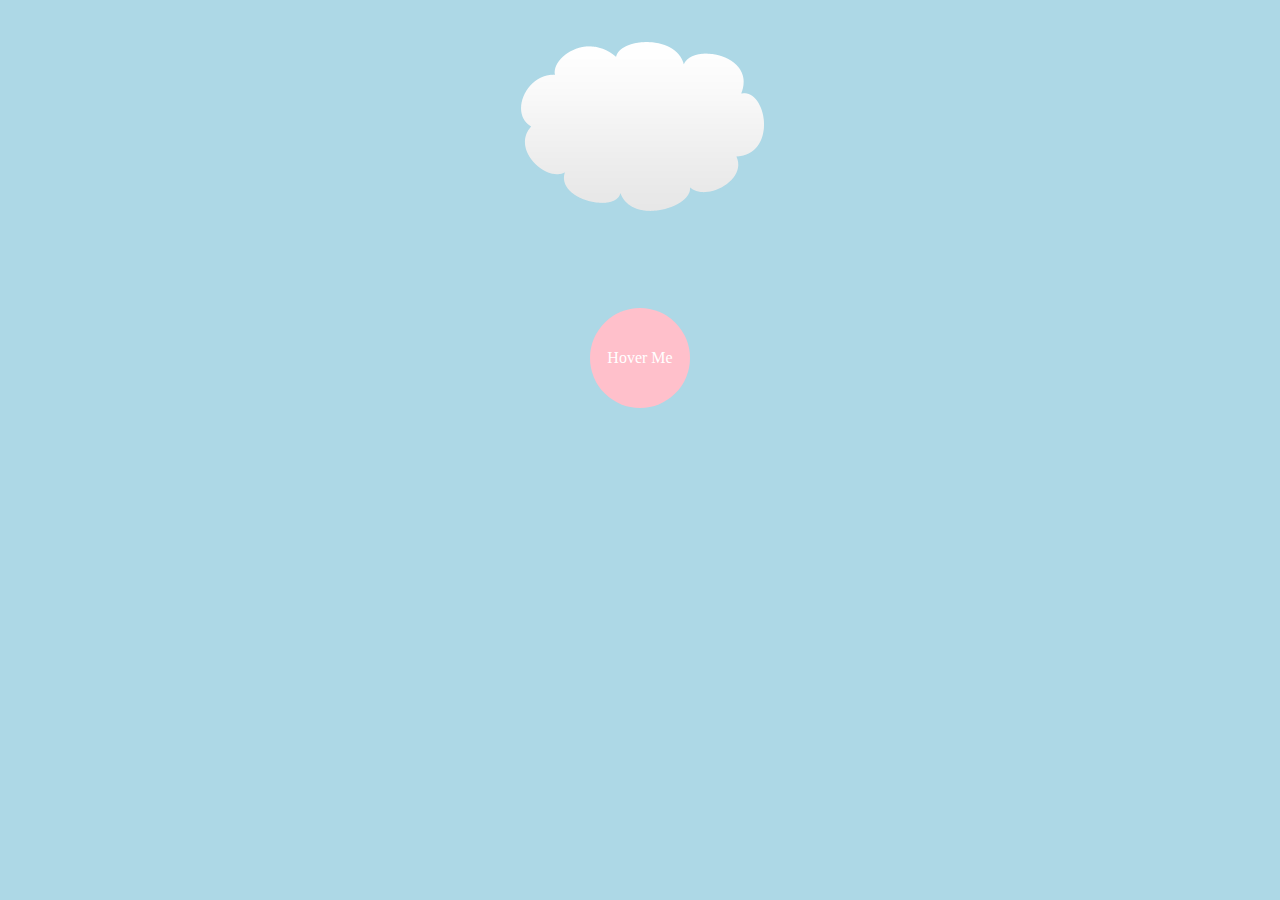
<file: Advanced Animations/index.html>
<!-- Preparing to make my Fitness App by brushing up on 
animations with The Net Ninja: https://www.youtube.com/playlist?list=PL4cUxeGkcC9iGYgmEd2dm3zAKzyCGDtM5 -->

<!DOCTYPE html>
<head>
  <title>Basket Example</title>
  <link href="style.css" rel="stylesheet" type="text/css">
</head>
<body>
  <div class="wrapper">
    <img src="mario-examples/img/cloud.png"/>
  </div>
  <div class="circle">Hover Me</div>
</body>
</file>
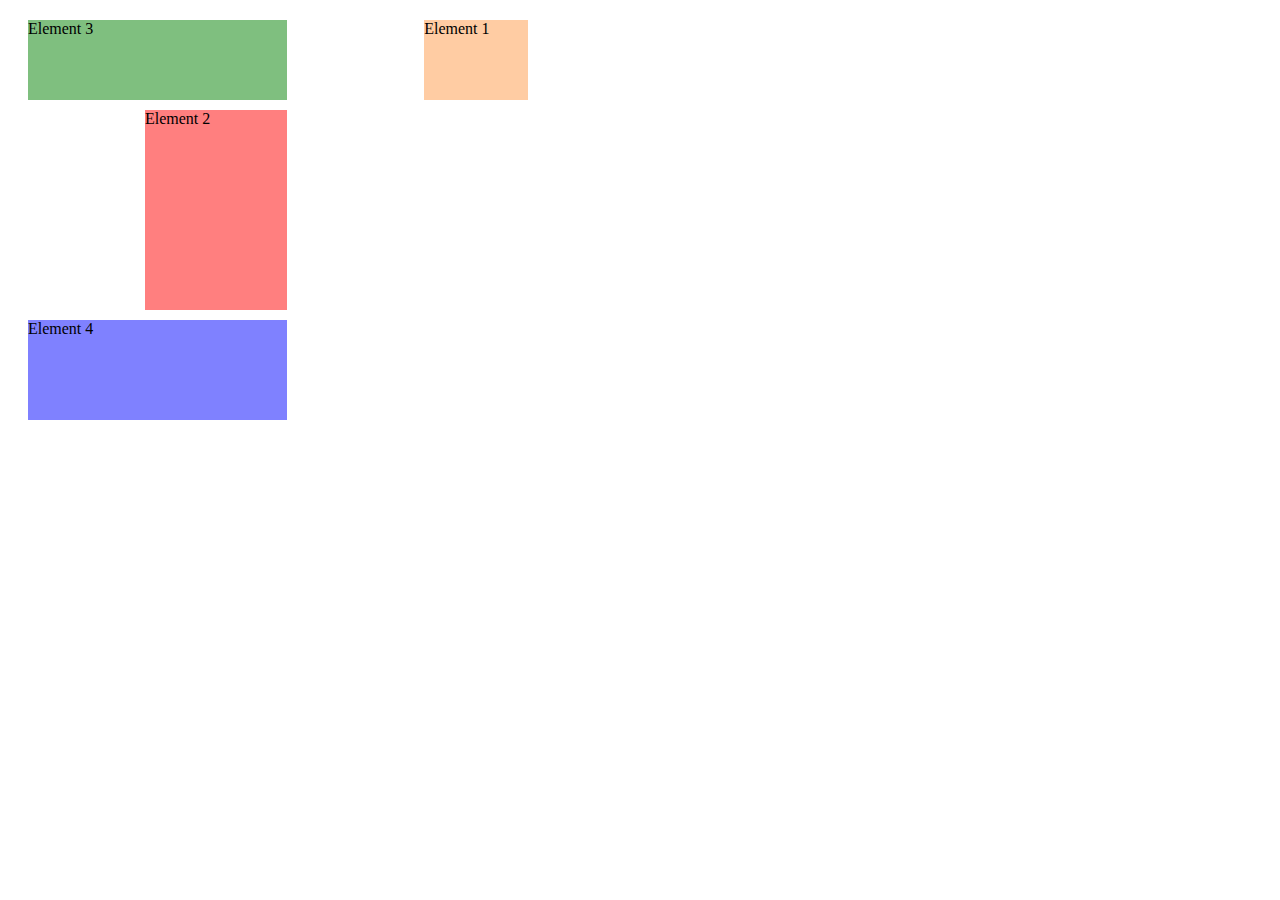
<file: css Grid/index.html>
<!DOCTYPE html>
<html lang="en">
<head>
    <meta charset="UTF-8">
    <meta name="viewport" content="width=device-width, initial-scale=1.0">
    <meta http-equiv="X-UA-Compatible" content="ie=edge">
    <title>CSS Course</title>
    <link rel="stylesheet" href="main.css">
</head>
<body>
    <div class="container">
        <div class="el1">Element 1</div>
        <div class="el2">Element 2</div>
        <div class="el3">Element 3</div>
        <div class="el4">Element 4</div>
    </div>
</body>
</html>
</file>
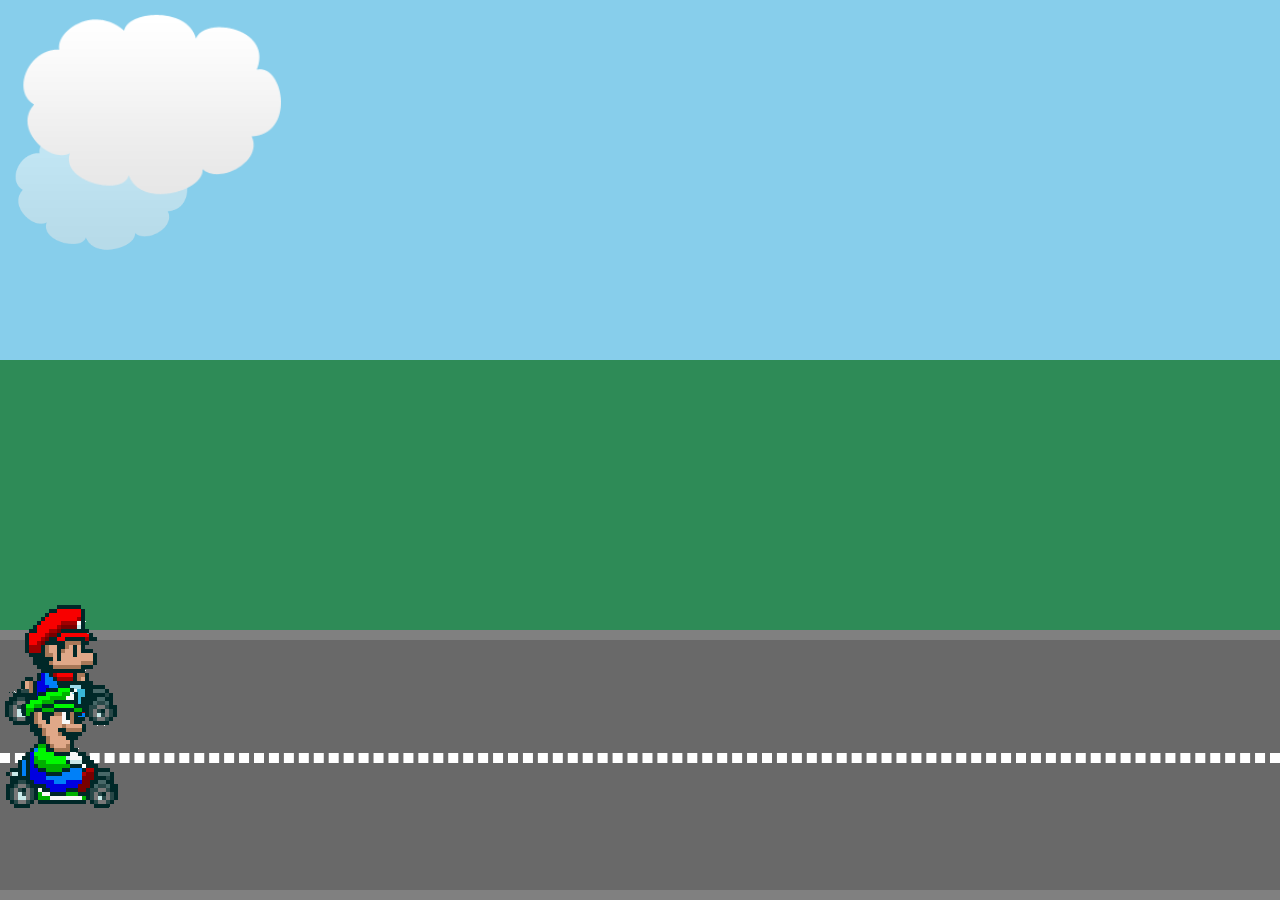
<file: Advanced Animations/mario-examples/index.html>
<!DOCTYPE html>
<head>
  <title>Mario Kart Animations</title>
  <link href="style.css" rel="stylesheet" type="text/css">
</head>
<body>
  <div class="sky">
    <img class="cloud" src="img/cloud.png"/>
    <img class="cloud" src="img/cloud.png"/>
  </div>
  <div class="grass"></div>
  <div class="road">
    <div class="lines"></div>
    <img class="mario" src="img/mario.png"/>
    <img class="luigi" src="img/luigi.png"/>
  </div>
</body>
</file>
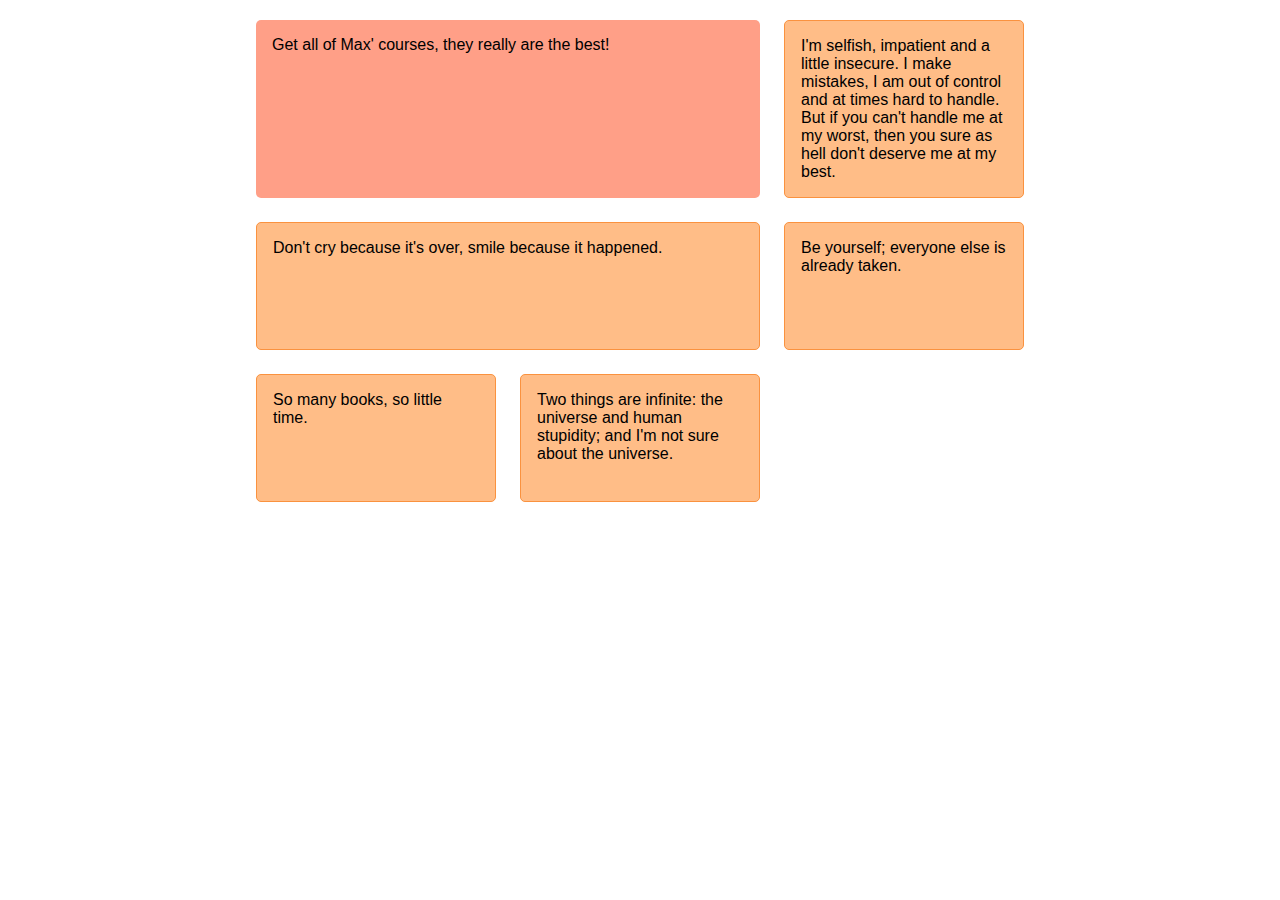
<file: css Grid/autoflow/index.html>
<!DOCTYPE html>
<html lang="en">
<head>
    <meta charset="UTF-8">
    <meta name="viewport" content="width=device-width, initial-scale=1.0">
    <meta http-equiv="X-UA-Compatible" content="ie=edge">
    <title>CSS Course</title>
    <link rel="stylesheet" href="main.css">
</head>
<body>
    <div class="container">
        <div class="quote quote--featured">Get all of Max' courses, they really are the best!</div>
        <div class="quote">Don't cry because it's over, smile because it happened.</div>
        <div class="quote">I'm selfish, impatient and a little insecure. I make mistakes, I am out of control and at times hard to handle. But if you can't handle me at my worst, then you sure as hell don't deserve me at my best.</div>
        <div class="quote">Be yourself; everyone else is already taken.</div>
        <div class="quote">So many books, so little time.</div>
        <div class="quote">Two things are infinite: the universe and human stupidity; and I'm not sure about the universe.</div>
    </div>
</body>
</html>
</file>
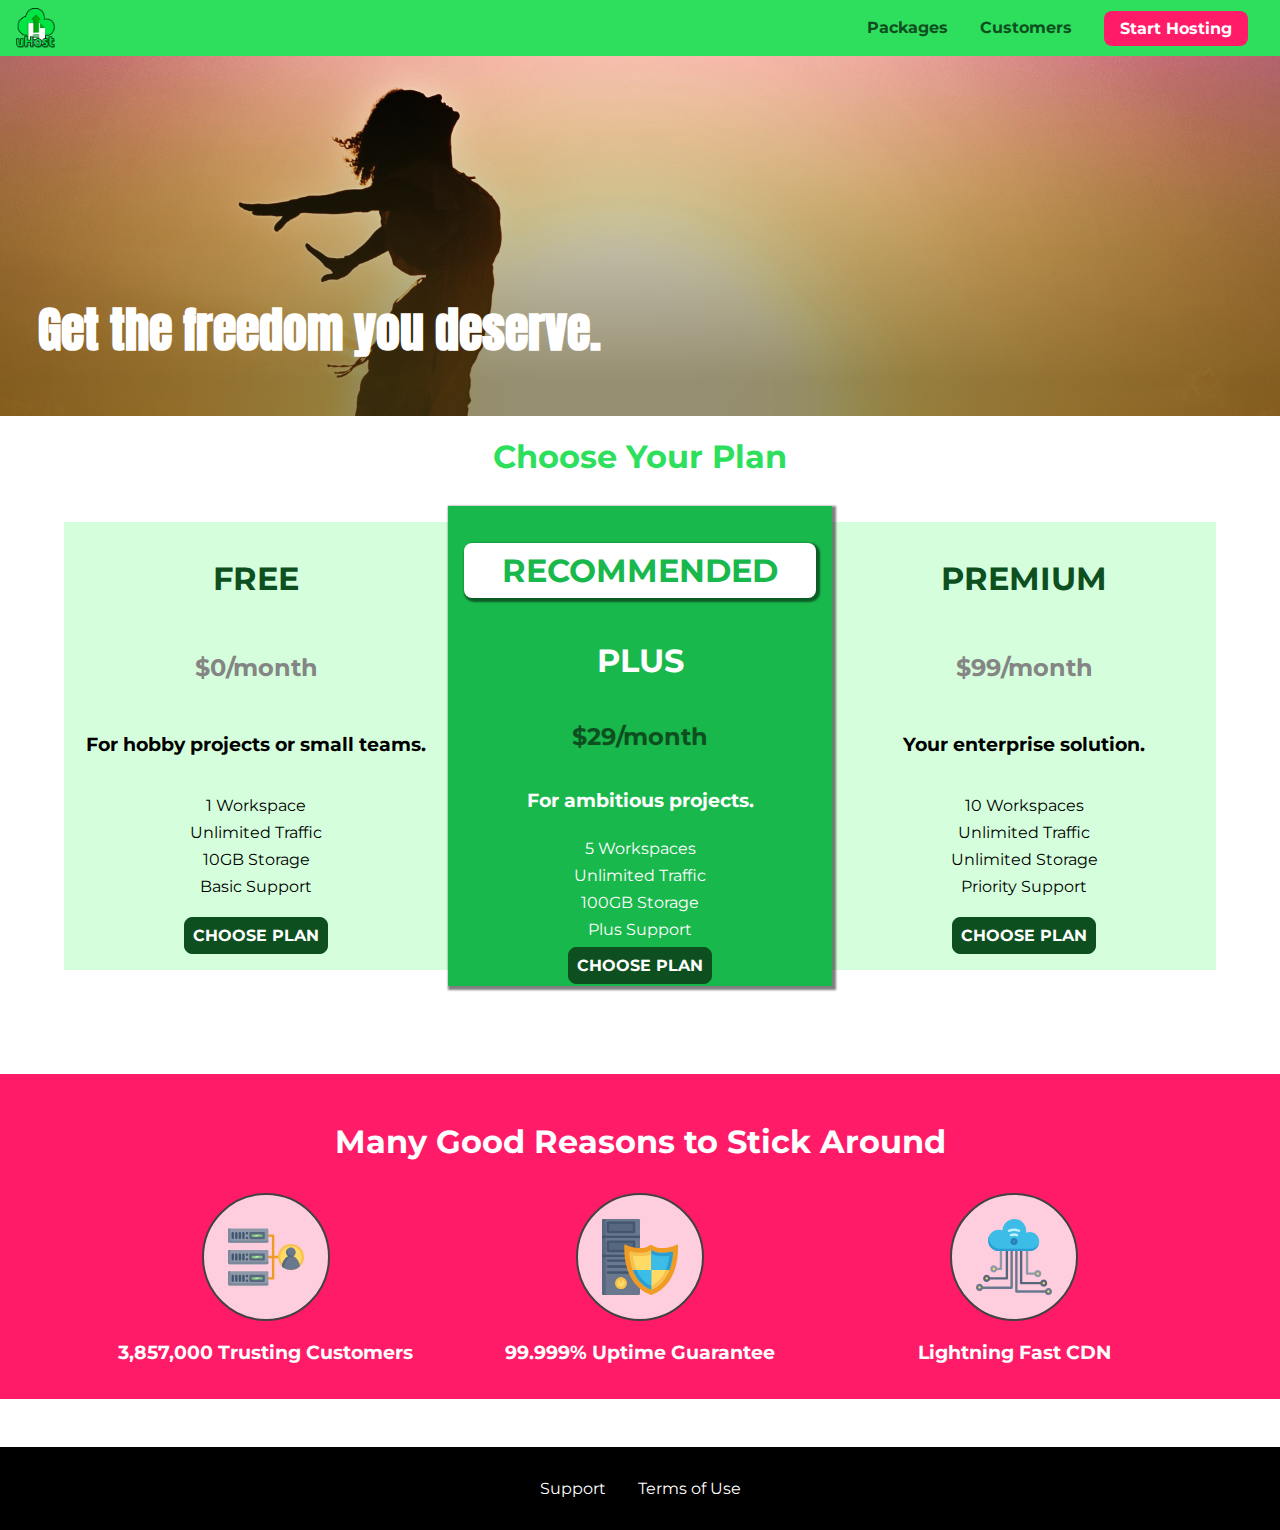
<file: css Grid/Project/index.html>
<!DOCTYPE html>
<html lang="en">

<head>
    <meta charset="UTF-8">
    <meta http-equiv="X-UA-Compatible" content="ie=edge">
    <meta name="viewport" content="width=device-width, initial-scale=1.0">
    <title>uHost</title>
    <link rel="shortcut icon" href="favicon.png">
    <link rel="stylesheet" href="shared.css">
    <link rel="stylesheet" href="main.css">
</head>

<body>
    <div class="backdrop"></div>
    <div class="modal">
        <h1 class="modal__title">Do you want to continue?</h1>
        <div class="modal__actions">
            <a href="start-hosting/index.html" class="modal__action">Yes!</a>
            <button class="modal__action modal__action--negative" type="button">No!</button>
        </div>
    </div>
    <header class="main-header">
        <div>
            <button class="toggle-button">
                <span class="toggle-button__bar"></span>
                <span class="toggle-button__bar"></span>
                <span class="toggle-button__bar"></span>
            </button>
            <a href="index.html" class="main-header__brand">
                <img src="images/uhost-icon.png" alt="uHost - Your favorite hosting company">
            </a>
        </div>
        <nav class="main-nav">
            <ul class="main-nav__items">
                <li class="main-nav__item">
                    <a href="packages/index.html">Packages</a>
                </li>
                <li class="main-nav__item">
                    <a href="customers/index.html">Customers</a>
                </li>
                <li class="main-nav__item main-nav__item--cta">
                    <a href="start-hosting/index.html">Start Hosting</a>
                </li>
            </ul>
        </nav>
    </header>
    <nav class="mobile-nav">
        <ul class="mobile-nav__items">
            <li class="mobile-nav__item">
                <a href="packages/index.html">Packages</a>
            </li>
            <li class="mobile-nav__item">
                <a href="customers/index.html">Customers</a>
            </li>
            <li class="mobile-nav__item mobile-nav__item--cta">
                <a href="start-hosting/index.html">Start Hosting</a>
            </li>
        </ul>
    </nav>
    <main>
        <section id="product-overview">
            <h1>Get the freedom you deserve.</h1>
        </section>
        <section id="plans">
            <h1 class="section-title">Choose Your Plan</h1>
            <div class="plan__list">
                <article class="plan">
                    <h1 class="plan__title">FREE</h1>
                    <h2 class="plan__price">$0/month</h2>
                    <h3>For hobby projects or small teams.</h3>
                    <ul class="plan__features">
                        <li class="plan__feature">1 Workspace</li>
                        <li class="plan__feature">Unlimited Traffic</li>
                        <li class="plan__feature">10GB Storage</li>
                        <li class="plan__feature">Basic Support</li>
                    </ul>
                    <div>
                        <button class="button">CHOOSE PLAN</button>
                    </div>
                </article>
                <article class="plan plan--highlighted">
                    <h1 class="plan__annotation">RECOMMENDED</h1>
                    <h1 class="plan__title">PLUS</h1>
                    <h2 class="plan__price">$29/month</h2>
                    <h3>For ambitious projects.</h3>
                    <ul class="plan__features">
                        <li class="plan__feature">5 Workspaces</li>
                        <li class="plan__feature">Unlimited Traffic</li>
                        <li class="plan__feature">100GB Storage</li>
                        <li class="plan__feature">Plus Support</li>
                    </ul>
                    <div>
                        <button class="button">CHOOSE PLAN</button>
                    </div>
                </article>
                <article class="plan">
                    <h1 class="plan__title">PREMIUM</h1>
                    <h2 class="plan__price">$99/month</h2>
                    <h3>Your enterprise solution.</h3>
                    <ul class="plan__features">
                        <li class="plan__feature">10 Workspaces</li>
                        <li class="plan__feature">Unlimited Traffic</li>
                        <li class="plan__feature">Unlimited Storage</li>
                        <li class="plan__feature">Priority Support</li>
                    </ul>
                    <div>
                        <button class="button">CHOOSE PLAN</button>
                    </div>
                </article>
            </div>
        </section>
        <section id="key-features">
            <h1 class="section-title">Many Good Reasons to Stick Around</h1>
            <ul class="key-feature__list">
                <li class="key-feature">
                    <div class="key-feature__image">
                        <svg viewBox="0 0 512 512">
                            <path style="fill:#F09B24;" d="M344,248h-32V112c0-4.418-3.582-8-8-8h-40c-4.418,0-8,3.582-8,8s3.582,8,8,8h32v128h-32  c-4.418,0-8,3.582-8,8s3.582,8,8,8h32v128h-32c-4.418,0-8,3.582-8,8s3.582,8,8,8h40c4.418,0,8-3.582,8-8V264h32c4.418,0,8-3.582,8-8  S348.418,248,344,248z"
                            />
                            <path style="fill:#8E9AA9;" d="M264,64H8c-4.418,0-8,3.582-8,8v80c0,4.418,3.582,8,8,8h256c4.418,0,8-3.582,8-8V72  C272,67.582,268.418,64,264,64z"
                            />
                            <path style="fill:#7C899B;" d="M24,144c-4.418,0-8-3.582-8-8V64H8c-4.418,0-8,3.582-8,8v80c0,4.418,3.582,8,8,8h256  c4.418,0,8-3.582,8-8v-8H24z"
                            />
                            <rect x="152" y="96" style="fill:#B8E3A8;" width="88" height="32" />
                            <g>
                                <polygon style="fill:#7EC97D;" points="152,96 152,128 166,128 198,96  " />
                                <polygon style="fill:#7EC97D;" points="220,96 188,128 240,128 240,96  " />
                            </g>
                            <path style="fill:#56677E;" d="M240,136h-88c-4.418,0-8-3.582-8-8V96c0-4.418,3.582-8,8-8h88c4.418,0,8,3.582,8,8v32  C248,132.418,244.418,136,240,136z M160,120h72v-16h-72V120z"
                            />
                            <g>
                                <path style="fill:#435670;" d="M32,136c-4.418,0-8-3.582-8-8V96c0-4.418,3.582-8,8-8s8,3.582,8,8v32C40,132.418,36.418,136,32,136z   "
                                />
                                <path style="fill:#435670;" d="M56,136c-4.418,0-8-3.582-8-8V96c0-4.418,3.582-8,8-8s8,3.582,8,8v32C64,132.418,60.418,136,56,136z   "
                                />
                                <path style="fill:#435670;" d="M80,136c-4.418,0-8-3.582-8-8V96c0-4.418,3.582-8,8-8s8,3.582,8,8v32C88,132.418,84.418,136,80,136z   "
                                />
                                <path style="fill:#435670;" d="M104,136c-4.418,0-8-3.582-8-8V96c0-4.418,3.582-8,8-8s8,3.582,8,8v32   C112,132.418,108.418,136,104,136z"
                                />
                                <path style="fill:#435670;" d="M128,105c-4.418,0-8-3.582-8-8v-1c0-4.418,3.582-8,8-8s8,3.582,8,8v1   C136,101.418,132.418,105,128,105z"
                                />
                                <path style="fill:#435670;" d="M128,136c-4.418,0-8-3.582-8-8v-1c0-4.418,3.582-8,8-8s8,3.582,8,8v1   C136,132.418,132.418,136,128,136z"
                                />
                            </g>
                            <path style="fill:#8E9AA9;" d="M264,208H8c-4.418,0-8,3.582-8,8v80c0,4.418,3.582,8,8,8h256c4.418,0,8-3.582,8-8v-80  C272,211.582,268.418,208,264,208z"
                            />
                            <path style="fill:#7C899B;" d="M24,288c-4.418,0-8-3.582-8-8v-72H8c-4.418,0-8,3.582-8,8v80c0,4.418,3.582,8,8,8h256  c4.418,0,8-3.582,8-8v-8H24z"
                            />
                            <rect x="152" y="240" style="fill:#B8E3A8;" width="88" height="32" />
                            <g>
                                <polygon style="fill:#7EC97D;" points="152,240 152,272 166,272 198,240  " />
                                <polygon style="fill:#7EC97D;" points="220,240 188,272 240,272 240,240  " />
                            </g>
                            <path style="fill:#56677E;" d="M240,280h-88c-4.418,0-8-3.582-8-8v-32c0-4.418,3.582-8,8-8h88c4.418,0,8,3.582,8,8v32  C248,276.418,244.418,280,240,280z M160,264h72v-16h-72V264z"
                            />
                            <g>
                                <path style="fill:#435670;" d="M32,280c-4.418,0-8-3.582-8-8v-32c0-4.418,3.582-8,8-8s8,3.582,8,8v32C40,276.418,36.418,280,32,280   z"
                                />
                                <path style="fill:#435670;" d="M56,280c-4.418,0-8-3.582-8-8v-32c0-4.418,3.582-8,8-8s8,3.582,8,8v32C64,276.418,60.418,280,56,280   z"
                                />
                                <path style="fill:#435670;" d="M80,280c-4.418,0-8-3.582-8-8v-32c0-4.418,3.582-8,8-8s8,3.582,8,8v32C88,276.418,84.418,280,80,280   z"
                                />
                                <path style="fill:#435670;" d="M104,280c-4.418,0-8-3.582-8-8v-32c0-4.418,3.582-8,8-8s8,3.582,8,8v32   C112,276.418,108.418,280,104,280z"
                                />
                                <path style="fill:#435670;" d="M128,249c-4.418,0-8-3.582-8-8v-1c0-4.418,3.582-8,8-8s8,3.582,8,8v1   C136,245.418,132.418,249,128,249z"
                                />
                                <path style="fill:#435670;" d="M128,280c-4.418,0-8-3.582-8-8v-1c0-4.418,3.582-8,8-8s8,3.582,8,8v1   C136,276.418,132.418,280,128,280z"
                                />
                            </g>
                            <path style="fill:#8E9AA9;" d="M264,352H8c-4.418,0-8,3.582-8,8v80c0,4.418,3.582,8,8,8h256c4.418,0,8-3.582,8-8v-80  C272,355.582,268.418,352,264,352z"
                            />
                            <path style="fill:#7C899B;" d="M24,432c-4.418,0-8-3.582-8-8v-72H8c-4.418,0-8,3.582-8,8v80c0,4.418,3.582,8,8,8h256  c4.418,0,8-3.582,8-8v-8H24z"
                            />
                            <rect x="152" y="384" style="fill:#B8E3A8;" width="88" height="32" />
                            <g>
                                <polygon style="fill:#7EC97D;" points="152,384 152,416 166,416 198,384  " />
                                <polygon style="fill:#7EC97D;" points="220,384 188,416 240,416 240,384  " />
                            </g>
                            <path style="fill:#56677E;" d="M240,424h-88c-4.418,0-8-3.582-8-8v-32c0-4.418,3.582-8,8-8h88c4.418,0,8,3.582,8,8v32  C248,420.418,244.418,424,240,424z M160,408h72v-16h-72V408z"
                            />
                            <g>
                                <path style="fill:#435670;" d="M32,424c-4.418,0-8-3.582-8-8v-32c0-4.418,3.582-8,8-8s8,3.582,8,8v32C40,420.418,36.418,424,32,424   z"
                                />
                                <path style="fill:#435670;" d="M56,424c-4.418,0-8-3.582-8-8v-32c0-4.418,3.582-8,8-8s8,3.582,8,8v32C64,420.418,60.418,424,56,424   z"
                                />
                                <path style="fill:#435670;" d="M80,424c-4.418,0-8-3.582-8-8v-32c0-4.418,3.582-8,8-8s8,3.582,8,8v32C88,420.418,84.418,424,80,424   z"
                                />
                                <path style="fill:#435670;" d="M104,424c-4.418,0-8-3.582-8-8v-32c0-4.418,3.582-8,8-8s8,3.582,8,8v32   C112,420.418,108.418,424,104,424z"
                                />
                                <path style="fill:#435670;" d="M128,393c-4.418,0-8-3.582-8-8v-1c0-4.418,3.582-8,8-8s8,3.582,8,8v1   C136,389.418,132.418,393,128,393z"
                                />
                                <path style="fill:#435670;" d="M128,424c-4.418,0-8-3.582-8-8v-1c0-4.418,3.582-8,8-8s8,3.582,8,8v1   C136,420.418,132.418,424,128,424z"
                                />
                            </g>
                            <path style="fill:#F7C14D;" d="M424,168c-48.523,0-88,39.477-88,88s39.477,88,88,88s88-39.477,88-88S472.523,168,424,168z" />
                            <path style="fill:#FFDB66;" d="M424,184c-39.701,0-72,32.299-72,72s32.299,72,72,72s72-32.299,72-72S463.701,184,424,184z" />
                            <path style="fill:#69788D;" d="M484.893,314.16C476.393,274.588,451.922,248,424,248s-52.393,26.588-60.893,66.16  c-0.605,2.82,0.354,5.749,2.511,7.664C381.731,336.124,402.465,344,424,344s42.269-7.876,58.381-22.176  C484.539,319.909,485.498,316.98,484.893,314.16z"
                            />
                            <path style="fill:#56677E;" d="M434.053,249.171C430.768,248.403,427.411,248,424,248c-27.922,0-52.393,26.588-60.893,66.16  c-0.605,2.82,0.354,5.749,2.511,7.664c3.383,3.002,6.979,5.703,10.734,8.125C384.904,286.243,407.373,255.378,434.053,249.171z"
                            />
                            <path style="fill:#69788D;" d="M424,192c-17.645,0-32,14.355-32,32s14.355,32,32,32s32-14.355,32-32S441.645,192,424,192z" />
                            <path style="fill:#56677E;" d="M432,248c-17.645,0-32-14.355-32-32c0-6.783,2.128-13.076,5.742-18.258  C397.444,203.53,392,213.138,392,224c0,17.645,14.355,32,32,32c10.862,0,20.471-5.444,26.258-13.742  C445.076,245.872,438.783,248,432,248z"
                            />

                        </svg>
                    </div>
                    <p class="key-feature__description">3,857,000 Trusting Customers</p>
                </li>
                <li class="key-feature">
                    <div class="key-feature__image">
                        <svg viewBox="0 0 512 512">
                            <path style="fill:#69788D;" d="M248,0H8C3.582,0,0,3.582,0,8v496c0,4.418,3.582,8,8,8h240c4.418,0,8-3.582,8-8V8  C256,3.582,252.418,0,248,0z"
                            />
                            <path style="fill:#56677E;" d="M24,504V8c0-4.418,3.582-8,8-8H8C3.582,0,0,3.582,0,8v496c0,4.418,3.582,8,8,8h24  C27.582,512,24,508.418,24,504z"
                            />
                            <g>
                                <rect x="0" y="112" style="fill:#435670;" width="256" height="16" />
                                <rect x="0" y="240" style="fill:#435670;" width="256" height="16" />
                            </g>
                            <path style="fill:#F7C14D;" d="M128,392c-22.056,0-40,17.944-40,40s17.944,40,40,40s40-17.944,40-40S150.056,392,128,392z" />
                            <path style="fill:#FFDB66;" d="M128,408c-13.233,0-24,10.767-24,24s10.767,24,24,24s24-10.767,24-24S141.233,408,128,408z" />
                            <path style="fill:#F7C14D;" d="M128,392c-2.739,0-5.414,0.278-8,0.805V424c0,4.418,3.582,8,8,8c4.418,0,8-3.582,8-8v-31.195  C133.414,392.278,130.739,392,128,392z"
                            />
                            <g>
                                <path style="fill:#435670;" d="M216,288H40c-4.418,0-8-3.582-8-8s3.582-8,8-8h176c4.418,0,8,3.582,8,8S220.418,288,216,288z"
                                />
                                <path style="fill:#435670;" d="M216,328H40c-4.418,0-8-3.582-8-8s3.582-8,8-8h176c4.418,0,8,3.582,8,8S220.418,328,216,328z"
                                />
                                <path style="fill:#435670;" d="M216,368H40c-4.418,0-8-3.582-8-8s3.582-8,8-8h176c4.418,0,8,3.582,8,8S220.418,368,216,368z"
                                />
                                <path style="fill:#435670;" d="M216,16H40c-4.418,0-8,3.582-8,8v64c0,4.418,3.582,8,8,8h176c4.418,0,8-3.582,8-8V24   C224,19.582,220.418,16,216,16z"
                                />
                            </g>
                            <rect x="48" y="32" style="fill:#56677E;" width="160" height="48" />
                            <path style="fill:#435670;" d="M216,144H40c-4.418,0-8,3.582-8,8v64c0,4.418,3.582,8,8,8h176c4.418,0,8-3.582,8-8v-64  C224,147.582,220.418,144,216,144z"
                            />
                            <rect x="48" y="160" style="fill:#56677E;" width="160" height="48" />
                            <path style="fill:#F09B24;" d="M511.747,180.237c-0.194-6.537-8.107-10.107-13.135-5.894c-5.6,4.693-42.904,21.282-98.514,21.282  c-33.45,0-64.625-20.999-64.929-21.206c-2.9-1.991-6.764-1.85-9.512,0.346c-2.677,2.135-27.201,20.86-63.793,20.86  c-55.607,0-92.914-16.589-98.515-21.282c-5.028-4.211-12.941-0.645-13.135,5.894c-1.634,54.834,4.655,105.941,18.693,151.903  c12.096,39.604,29.759,74.047,52.497,102.373c27.538,34.304,62.743,59.882,104.66,76.045c3.069,1.918,6.757,1.921,9.83,0  c41.917-16.163,77.122-41.741,104.66-76.045c22.738-28.326,40.401-62.77,52.497-102.373  C507.092,286.179,513.381,235.071,511.747,180.237z"
                            />
                            <path style="fill:#F7C14D;" d="M476.21,221.226c-1.953-1.631-4.568-2.235-7.036-1.628c-21.686,5.327-44.926,8.028-69.075,8.028  c-25.926,0-49.633-8.975-64.955-16.504c-2.307-1.134-5.016-1.091-7.284,0.116c-14.059,7.477-36.919,16.388-65.994,16.388  c-24.153,0-47.394-2.701-69.075-8.028c-5.155-1.268-10.221,2.966-9.894,8.261c2.077,33.693,7.668,65.635,16.616,94.935  c22.774,74.565,66.139,126.334,128.888,153.868c2.032,0.891,4.397,0.891,6.43,0c61.777-27.107,104.716-78.876,127.62-153.868  c8.948-29.3,14.539-61.241,16.616-94.935C479.224,225.319,478.163,222.856,476.21,221.226z"
                            />
                            <path style="fill:#FFDB66;" d="M331.609,451.727c-52.604-25.289-89.304-70.987-109.144-135.944  c-6.532-21.39-11.162-44.336-13.82-68.447c17.133,2.852,34.952,4.291,53.22,4.291c29.394,0,53.376-7.793,69.978-15.561  c17.44,7.736,41.656,15.561,68.256,15.561c18.267,0,36.085-1.439,53.219-4.291c-2.659,24.112-7.288,47.06-13.82,68.448  C419.545,381.108,383.27,426.805,331.609,451.727z"
                            />
                            <g>
                                <path style="fill:#2C9DD4;" d="M479.066,227.858c0.157-2.539-0.903-5.002-2.856-6.633s-4.568-2.235-7.036-1.628   c-21.686,5.327-44.926,8.028-69.075,8.028c-25.926,0-49.633-8.975-64.955-16.504c-1.057-0.52-2.2-0.78-3.345-0.806l-0.072,133.351   h123.601c2.556-6.746,4.933-13.702,7.123-20.874C471.398,293.493,476.989,261.552,479.066,227.858z"
                                />
                                <path style="fill:#2C9DD4;" d="M206.658,343.667c24.153,63.42,65.028,108.108,121.743,132.995c1.031,0.452,2.147,0.673,3.263,0.666   l0.063-133.661H206.658z"
                                />
                            </g>
                            <g>
                                <path style="fill:#3CBDE8;" d="M439.497,315.783c6.532-21.389,11.161-44.336,13.82-68.448c-17.134,2.852-34.952,4.291-53.219,4.291   c-26.6,0-50.815-7.824-68.256-15.561l-0.116,107.601h97.758C433.179,334.807,436.524,325.518,439.497,315.783z"
                                />
                                <path style="fill:#3CBDE8;" d="M232.523,343.667c21.144,50.298,54.363,86.56,99.087,108.06l0.117-108.06H232.523z" />
                            </g>
                        </svg>
                    </div>
                    <p class="key-feature__description">99.999% Uptime Guarantee</p>
                </li>
                <li class="key-feature">
                    <div class="key-feature__image">
                        <svg viewBox="0 0 512 512">
                            <path style="fill:#8E9AA9;" d="M168,200c-4.418,0-8,3.582-8,8v120h-17.376c-3.302-9.311-12.194-16-22.624-16  c-13.234,0-24,10.767-24,24s10.766,24,24,24c10.429,0,19.321-6.689,22.624-16H168c4.418,0,8-3.582,8-8V208  C176,203.582,172.418,200,168,200z"
                            />
                            <path style="fill:#FFDB66;" d="M120,328c-4.411,0-8,3.589-8,8s3.589,8,8,8s8-3.589,8-8S124.411,328,120,328z" />
                            <path style="fill:#56677E;" d="M208,200c-4.418,0-8,3.582-8,8v184H94.624C91.322,382.689,82.43,376,72,376  c-13.234,0-24,10.767-24,24s10.766,24,24,24c10.429,0,19.321-6.689,22.624-16H208c4.418,0,8-3.582,8-8V208  C216,203.582,212.418,200,208,200z"
                            />
                            <path style="fill:#FFDB66;" d="M72,392c-4.411,0-8,3.589-8,8s3.589,8,8,8s8-3.589,8-8S76.411,392,72,392z" />
                            <path style="fill:#69788D;" d="M240,208c-4.418,0-8,3.582-8,8v239H47.24c-2.671-10.34-12.078-18-23.24-18c-13.234,0-24,10.767-24,24  s10.766,24,24,24c9.666,0,18.009-5.747,21.809-14H240c4.418,0,8-3.582,8-8V216C248,211.582,244.418,208,240,208z"
                            />
                            <path style="fill:#FFDB66;" d="M24,453c-4.411,0-8,3.589-8,8s3.589,8,8,8s8-3.589,8-8S28.411,453,24,453z" />
                            <path style="fill:#69788D;" d="M488,464c-10.429,0-19.321,6.689-22.624,16H280V208c0-4.418-3.582-8-8-8s-8,3.582-8,8v280  c0,4.418,3.582,8,8,8h193.376c3.302,9.311,12.194,16,22.624,16c13.234,0,24-10.767,24-24S501.234,464,488,464z"
                            />
                            <path style="fill:#FFDB66;" d="M488,480c-4.411,0-8,3.589-8,8s3.589,8,8,8s8-3.589,8-8S492.411,480,488,480z" />
                            <path style="fill:#56677E;" d="M456,408c-10.429,0-19.321,6.689-22.624,16H312V208c0-4.418-3.582-8-8-8s-8,3.582-8,8v224  c0,4.418,3.582,8,8,8h129.376c3.302,9.311,12.194,16,22.624,16c13.234,0,24-10.767,24-24S469.234,408,456,408z"
                            />
                            <path style="fill:#FFDB66;" d="M456,424c-4.411,0-8,3.589-8,8s3.589,8,8,8s8-3.589,8-8S460.411,424,456,424z" />
                            <path style="fill:#8E9AA9;" d="M416,344c-10.429,0-19.321,6.689-22.624,16H352V208c0-4.418-3.582-8-8-8s-8,3.582-8,8v160  c0,4.418,3.582,8,8,8h49.376c3.302,9.311,12.194,16,22.624,16c13.234,0,24-10.767,24-24S429.234,344,416,344z"
                            />
                            <path style="fill:#FFDB66;" d="M416,360c-4.411,0-8,3.589-8,8s3.589,8,8,8s8-3.589,8-8S420.411,360,416,360z" />
                            <path style="fill:#3CBDE8;" d="M362,88c-8.741,0-17.231,1.751-25.06,5.085C337.646,88.797,338,84.43,338,80  c0-44.112-35.888-80-80-80c-42.823,0-77.895,33.816-79.909,76.149C170.393,73.415,162.244,72,154,72c-39.701,0-72,32.299-72,72  s32.299,72,72,72h208c35.29,0,64-28.71,64-64S397.29,88,362,88z"
                            />
                            <path style="fill:#2C9DD4;" d="M368,200H160c-39.701,0-72-32.299-72-72c0-5.863,0.721-11.559,2.05-17.019  C84.918,120.88,82,132.102,82,144c0,39.701,32.299,72,72,72h208c30.389,0,55.88-21.296,62.379-49.743  C413.565,186.327,392.352,200,368,200z"
                            />
                            <path style="fill:#2A7DB5;" d="M256,128c-13.234,0-24,10.767-24,24s10.766,24,24,24c13.233,0,24-10.767,24-24S269.233,128,256,128z"
                            />
                            <path style="fill:#2C9DD4;" d="M256,144c-4.411,0-8,3.589-8,8s3.589,8,8,8c4.411,0,8-3.589,8-8S260.411,144,256,144z" />
                            <g>
                                <path style="fill:#C5F1FA;" d="M221.755,87.695c-2.994,0-5.864-1.688-7.233-4.572c-1.894-3.991-0.194-8.763,3.798-10.657   C230.157,66.849,242.834,64,256,64c13.166,0,25.844,2.849,37.68,8.466c3.992,1.895,5.692,6.666,3.798,10.657   s-6.666,5.692-10.657,3.798C277.144,82.328,266.774,80,256,80c-10.774,0-21.144,2.328-30.821,6.921   C224.072,87.446,222.904,87.695,221.755,87.695z"
                                />
                                <path style="fill:#C5F1FA;" d="M276.545,116.618c-1.148,0-2.316-0.249-3.424-0.774C267.745,113.293,261.985,112,256,112   c-5.985,0-11.745,1.293-17.121,3.844c-3.991,1.895-8.763,0.192-10.657-3.798c-1.894-3.992-0.193-8.764,3.798-10.657   C239.557,97.813,247.625,96,256,96c8.376,0,16.444,1.813,23.98,5.389c3.991,1.894,5.692,6.665,3.798,10.657   C282.41,114.93,279.539,116.618,276.545,116.618z"
                                />
                            </g>

                        </svg>
                    </div>
                    <p class="key-feature__description">Lightning Fast CDN</p>
                </li>
            </ul>
        </section>
    </main>
    <footer class="main-footer">
        <nav>
            <ul class="main-footer__links">
                <li class="main-footer__link">
                    <a href="#">Support</a>
                </li>
                <li class="main-footer__link">
                    <a href="#">Terms of Use</a>
                </li>
            </ul>
        </nav>
    </footer>
    <script src="shared.js"></script>
</body>

</html>
</file>
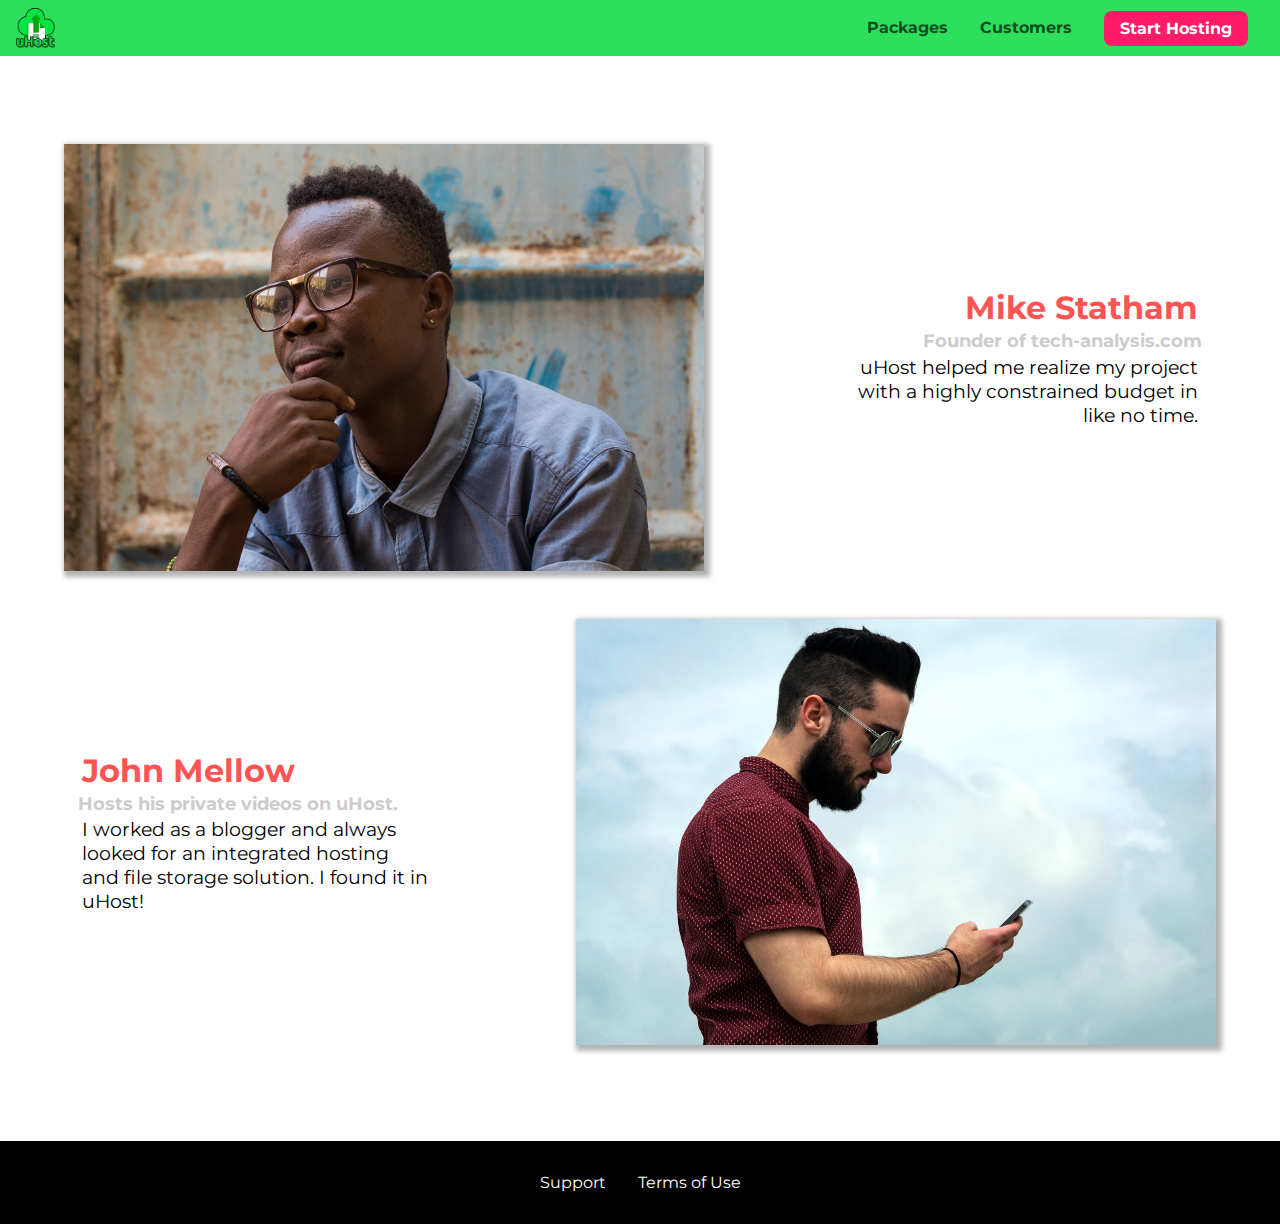
<file: css Grid/Project/customers/index.html>
<!DOCTYPE html>
<html lang="en">

<head>
    <meta charset="UTF-8">
    <meta name="viewport" content="width=device-width, initial-scale=1.0">
    <meta http-equiv="X-UA-Compatible" content="ie=edge">
    <title>uHost Customers</title>
    <link rel="shortcut icon" href="../favicon.png">
    <link rel="stylesheet" href="../shared.css">
    <link rel="stylesheet" href="customers.css">
</head>

<body>
    <div class="backdrop"></div>
    <header class="main-header">
        <div>
            <button class="toggle-button">
                <span class="toggle-button__bar"></span>
                <span class="toggle-button__bar"></span>
                <span class="toggle-button__bar"></span>
            </button>
            <a href="../index.html" class="main-header__brand">
                <img src="../images/uhost-icon.png" alt="uHost - Your favorite hosting company">
            </a>
        </div>
        <nav class="main-nav">
            <ul class="main-nav__items">
                <li class="main-nav__item">
                    <a href="../packages/index.html">Packages</a>
                </li>
                <li class="main-nav__item">
                    <a href="index.html">Customers</a>
                </li>
                <li class="main-nav__item main-nav__item--cta">
                    <a href="../start-hosting/index.html">Start Hosting</a>
                </li>
            </ul>
        </nav>
    </header>
    <nav class="mobile-nav">
        <ul class="mobile-nav__items">
            <li class="mobile-nav__item">
                <a href="../packages/index.html">Packages</a>
            </li>
            <li class="mobile-nav__item">
                <a href="index.html">Customers</a>
            </li>
            <li class="mobile-nav__item mobile-nav__item--cta">
                <a href="../start-hosting/index.html">Start Hosting</a>
            </li>
        </ul>
    </nav>
    <main>
        <div>
            <div class="testimonial" id="customer-1">
                <div class="testimonial__image-container">
                    <img src="../images/customer-1.jpg" alt="Mike Statham - Customer" class="testimonial__image">
                </div>
                <div class="testimonial__info">
                    <h1 class="testimonial__name">Mike Statham</h1>
                    <h2 class="testimonial__subtitle">Founder of
                        <a href="tech-analysis.com">tech-analysis.com</a>
                    </h2>
                    <p class="testimonial__text">uHost helped me realize my project with a highly constrained budget in like no time.</p>
                </div>
            </div>
            <div class="testimonial" id="customer-2">

                <div class="testimonial__info">
                    <h1 class="testimonial__name">John Mellow</h1>
                    <h2 class="testimonial__subtitle">Hosts his private videos on uHost.
                    </h2>
                    <p class="testimonial__text">I worked as a blogger and always looked for an integrated hosting and file storage solution. I found
                        it in uHost!
                    </p>
                </div>
                <div class="testimonial__image-container">
                    <img src="../images/customer-2.jpg" alt="John Mellow - Customer" class="testimonial__image">
                </div>
            </div>
        </div>
    </main>
    <footer class="main-footer">
        <nav>
            <ul class="main-footer__links">
                <li class="main-footer__link">
                    <a href="#">Support</a>
                </li>
                <li class="main-footer__link">
                    <a href="#">Terms of Use</a>
                </li>
            </ul>
        </nav>
    </footer>
    <script src="../shared.js"></script>
</body>

</html>
</file>
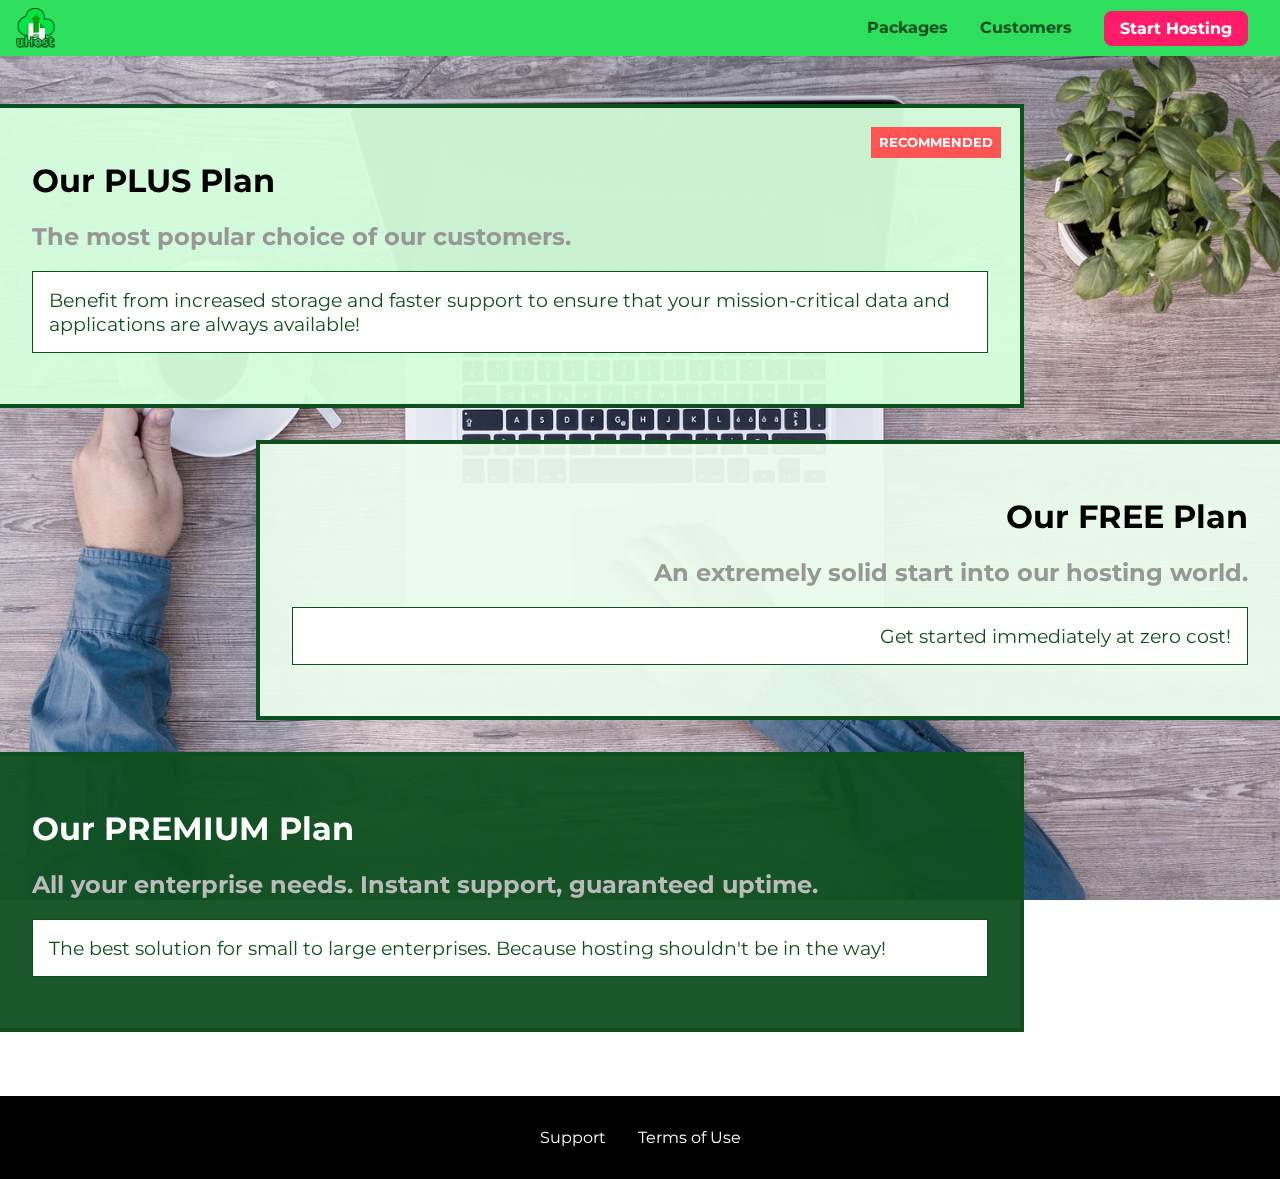
<file: css Grid/Project/packages/index.html>
<!DOCTYPE html>
<html lang="en">

<head>
    <meta charset="UTF-8">
    <meta http-equiv="X-UA-Compatible" content="ie=edge">
    <meta name="viewport" content="width=device-width, initial-scale=1.0">
    <title>uHost</title>
    <link rel="shortcut icon" href="../favicon.png">
    <link rel="stylesheet" href="../shared.css">
    <link rel="stylesheet" href="packages.css">
</head>

<body>
    <div class="backdrop"></div>
    <div class="background"></div>
    <header class="main-header">
        <div>
            <button class="toggle-button">
                <span class="toggle-button__bar"></span>
                <span class="toggle-button__bar"></span>
                <span class="toggle-button__bar"></span>
            </button>
            <a href="../index.html" class="main-header__brand">
                <img src="../images/uhost-icon.png" alt="uHost - Your favorite hosting company">
            </a>
        </div>
        <nav class="main-nav">
            <ul class="main-nav__items">
                <li class="main-nav__item">
                    <a href="index.html">Packages</a>
                </li>
                <li class="main-nav__item">
                    <a href="../customers/index.html">Customers</a>
                </li>
                <li class="main-nav__item main-nav__item--cta">
                    <a href="../start-hosting/index.html">Start Hosting</a>
                </li>
            </ul>
        </nav>
    </header>
    <nav class="mobile-nav">
        <ul class="mobile-nav__items">
            <li class="mobile-nav__item">
                <a href="index.html">Packages</a>
            </li>
            <li class="mobile-nav__item">
                <a href="../customers/index.html">Customers</a>
            </li>
            <li class="mobile-nav__item mobile-nav__item--cta">
                <a href="../start-hosting/index.html">Start Hosting</a>
            </li>
        </ul>
    </nav>
    <main>
        <section class="package" id="plus">
            <a href="#">
                <h1 class="package__title">Our PLUS Plan</h1>
                <h2 class="package__badge">RECOMMENDED</h2>
                <h2 class="package__subtitle">The most popular choice of our customers.</h2>
                <p class="package__info">Benefit from increased storage and faster support to ensure that your mission-critical data and applications
                    are always available!</p>
            </a>
        </section>
        <section class="package" id="free">
            <a href="#">
                <h1 class="package__title">Our FREE Plan</h1>
                <h2 class="package__subtitle">An extremely solid start into our hosting world.</h2>
                <p class="package__info">Get started immediately at zero cost!</p>
            </a>
        </section>
        <div class="clearfix"></div>
        <section class="package" id="premium">
            <a href="#">
                <h1 class="package__title">Our PREMIUM Plan</h1>
                <h2 class="package__subtitle">All your enterprise needs. Instant support, guaranteed uptime. </h2>
                <p class="package__info">The best solution for small to large enterprises. Because hosting shouldn't be in the way!</p>
            </a>
        </section>
    </main>
    <footer class="main-footer">
        <nav>
            <ul class="main-footer__links">
                <li class="main-footer__link">
                    <a href="#">Support</a>
                </li>
                <li class="main-footer__link">
                    <a href="#">Terms of Use</a>
                </li>
            </ul>
        </nav>
    </footer>
    <script src="../shared.js"></script>
</body>

</html>
</file>
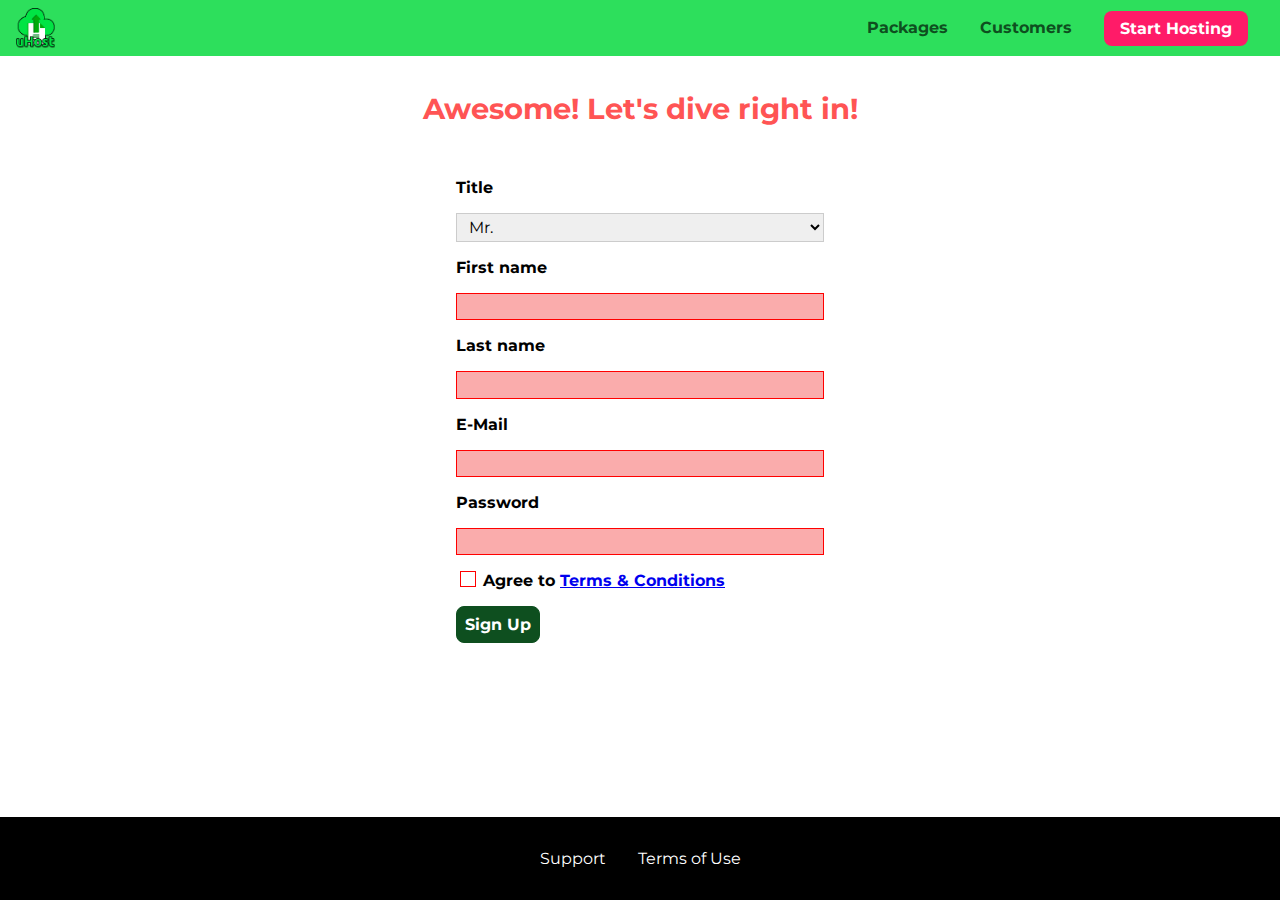
<file: css Grid/Project/start-hosting/index.html>
<!DOCTYPE html>
<html lang="en">

<head>
    <meta charset="UTF-8">
    <meta name="viewport" content="width=device-width, initial-scale=1.0">
    <meta http-equiv="X-UA-Compatible" content="ie=edge">
    <title>uHost Signup</title>
    <link rel="shortcut icon" href="../favicon.png">
    <link rel="stylesheet" href="../shared.css">
    <link rel="stylesheet" href="start-hosting.css">
</head>

<body>
    <div class="backdrop"></div>
    <header class="main-header">
        <div>
            <button class="toggle-button">
                <span class="toggle-button__bar"></span>
                <span class="toggle-button__bar"></span>
                <span class="toggle-button__bar"></span>
            </button>
            <a href="../index.html" class="main-header__brand">
                <img src="../images/uhost-icon.png" alt="uHost - Your favorite hosting company">
            </a>
        </div>
        <nav class="main-nav">
            <ul class="main-nav__items">
                <li class="main-nav__item">
                    <a href="../packages/index.html">Packages</a>
                </li>
                <li class="main-nav__item">
                    <a href="../customers/index.html">Customers</a>
                </li>
                <li class="main-nav__item main-nav__item--cta">
                    <a href="index.html">Start Hosting</a>
                </li>
            </ul>
        </nav>
    </header>
    <nav class="mobile-nav">
        <ul class="mobile-nav__items">
            <li class="mobile-nav__item">
                <a href="../packages/index.html">Packages</a>
            </li>
            <li class="mobile-nav__item">
                <a href="../customers/index.html">Customers</a>
            </li>
            <li class="mobile-nav__item mobile-nav__item--cta">
                <a href="index.html">Start Hosting</a>
            </li>
        </ul>
    </nav>
    <main class="signup-page">
        <h1 class="signup-title">Awesome! Let's dive right in!</h1>
        <form action="index.html" class="signup-form">
            <label for="title">Title</label>
            <select id="title">
                <option value="mr">Mr.</option>
                <option value="ms">Ms.</option>
            </select>
            <label for="first-name">First name</label>
            <input type="text" id="first-name" required>
            <label for="last-name">Last name</label>
            <input type="text" id="last-name" required>
            <label for="email">E-Mail</label>
            <input type="email" id="email" required>
            <label for="password">Password</label>
            <input type="password" id="password" required>
            <input type="checkbox" id="agree-terms" required>
            <label for="agree-terms">Agree to
                <a href="#">Terms &amp; Conditions</a>
            </label>
            <button type="submit" class="button">Sign Up</button>
        </form>
    </main>
    <footer class="main-footer">
        <nav>
            <ul class="main-footer__links">
                <li class="main-footer__link">
                    <a href="#">Support</a>
                </li>
                <li class="main-footer__link">
                    <a href="#">Terms of Use</a>
                </li>
            </ul>
        </nav>
    </footer>
    <script src="../shared.js"></script>
</body>

</html>
</file>
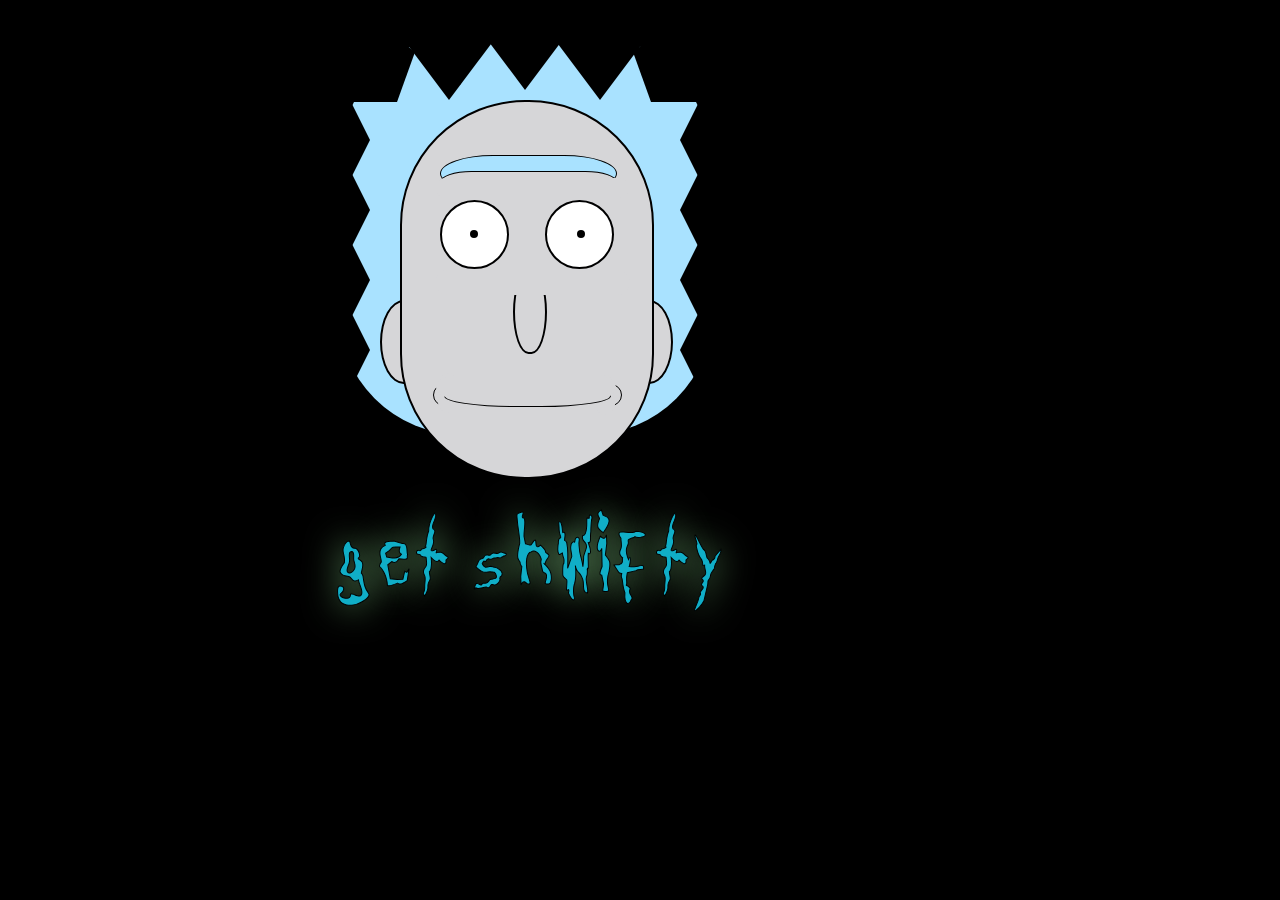
<file: rick.html>
<!DOCTYPE html>
<html>
<head>
    <meta charset="utf-8" />
    <meta http-equiv="X-UA-Compatible" content="IE=edge">
    <title>Page Title</title>
    <meta name="viewport" content="width=device-width, initial-scale=1">
    <link rel="stylesheet" type="text/css" media="screen" href="rick.css" />
    
</head>
<body>

    <div class="Rick">Get Shwifty</div>
    <div class="hair"></div>

    <!-- hair effects -->
    <div class="triangle0-right"></div>
    <div class="triangle1-right"></div>
    <div class="triangle2-right"></div>
    <div class="triangle3-right"></div>
    <div class="triangle4-right"></div>
        <div class="triangle0-left"></div>
        <div class="triangle1-left"></div>
        <div class="triangle2-left"></div>
        <div class="triangle3-left"></div>
        <div class="triangle4-left"></div>
  
    <div class="hexagon"></div>
    <div class="top3"></div>
    <div class="top4"></div>
    <div class="pentagonR"></div>
    <div class="triangleR"></div>
    <div class="pentagonL"></div>
    <div class="triangleL"></div>
  








    <div class="face"></div>
        <div class="nose"></div>
            <div class="nose-block"></div>
        <div class="left-eye"></div>
            <div class="left-eye-ball"></div>
        <div class="right-eye"></div>
            <div class="right-eye-ball"></div>
        <div class="eye-brow"></div>
             <div class="eye-brow-curve"></div>
                <div class="eye-brow-curve-block"></div>
        <div class="mouth"></div>
             <div class="mouth-curve"></div>
                <div class="mouth-right"></div>
                    <div class="mouth-right-dimple"></div>
                <div class="mouth-left"></div>
                    <div class="mouth-left-dimple"></div>
        <div class="ear-left"></div>
        <div class="ear-right"></div>

    
</body>
</html>
</file>
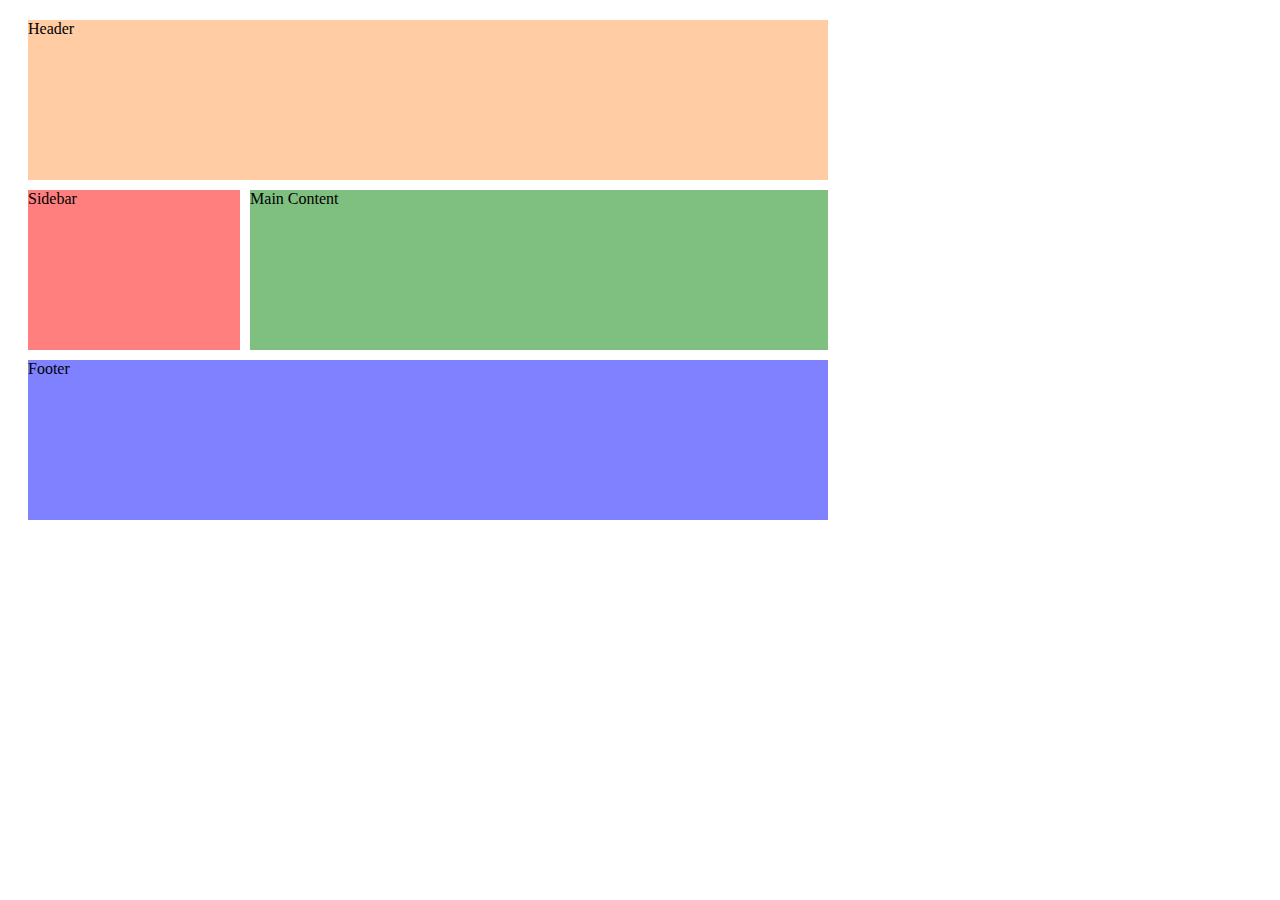
<file: css Grid/gregGrid1.html>
<!DOCTYPE html>
<html lang="en">
<head>
    <meta charset="UTF-8">
    <meta name="viewport" content="width=device-width, initial-scale=1.0">
    <meta http-equiv="X-UA-Compatible" content="ie=edge">
    <link rel="stylesheet" href="gregGrid1.css">
    <title>Document</title>
</head>
<body>
    <div class="container">
        <div class="el1">Header</div>
        <div class="el2">Sidebar</div>
        <div class="el3">Main Content</div>
        <div class="el4">Footer</div>
    </div>
</body>
</html>
</file>
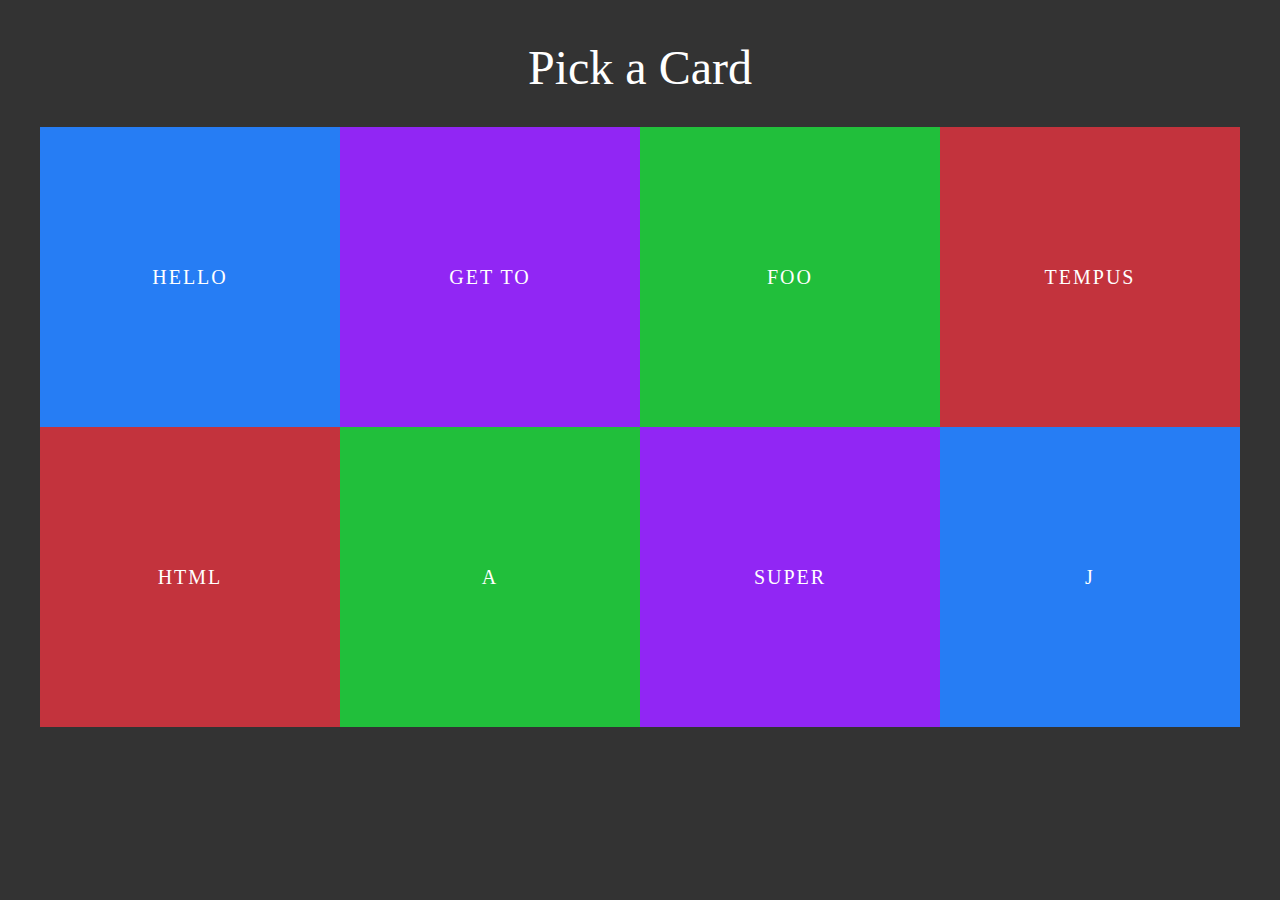
<file: Advanced Animations/rotate-examples/panels.html>
<!DOCTYPE html>
<head>
  <title>Basket Example</title>
  <link href="style.css" rel="stylesheet" type="text/css">
</head>
<body>
  <div class="wrapper">
    <h1>Pick a Card</h1>
    <ul class="panels">
      <li>
        <div class="front" style="background: #267df4">Hello</div>
        <div class="back" style="background: #4c8fea">World</div>
      </li>
      <li>
        <div class="front" style="background: #9126f4">Get to</div>
        <div class="back" style="background: #a144f7">The chopper</div>
      </li>
      <li>
        <div class="front" style="background: #21bf3b">foo</div>
        <div class="back" style="background: #4dd763">bar</div>
      </li>
      <li>
        <div class="front" style="background: #c3333d">tempus</div>
        <div class="back" style="background: #e74853">fugit</div>
      </li>
      <li>
        <div class="front" style="background: #c3333d">html</div>
        <div class="back" style="background: #e74853">rocks</div>
      </li>
      <li>
        <div class="front" style="background: #21bf3b">A</div>
        <div class="back" style="background: #4dd763">B</div>
      </li>
      <li>
        <div class="front" style="background: #9126f4">Super</div>
        <div class="back" style="background: #a144f7">Mariokart</div>
      </li>
      <li>
        <div class="front" style="background: #267df4">j</div>
        <div class="back" style="background: #4c8fea">Query</div>
      </li>
    </ul>
  </div>
</body>
</file>
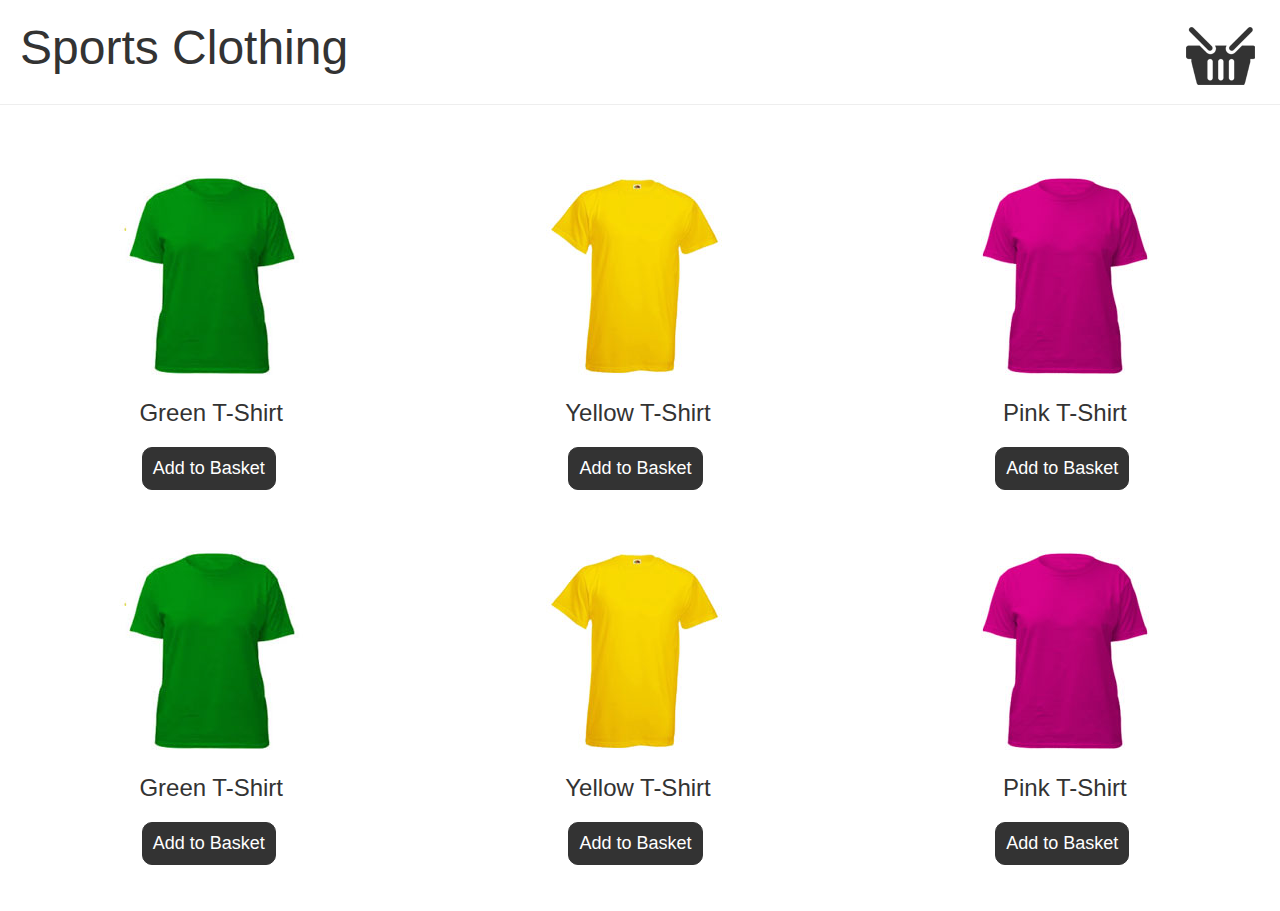
<file: Advanced Animations/web-examples/basket.html>
<!DOCTYPE html>
<head>
  <title>Basket Example</title>
  <link href="style.css" rel="stylesheet" type="text/css">
  <script src="https://code.jquery.com/jquery-1.12.3.min.js" integrity="sha256-aaODHAgvwQW1bFOGXMeX+pC4PZIPsvn2h1sArYOhgXQ=" crossorigin="anonymous"></script>
</head>
<body class="basket">
  <header>
    <h1>Sports Clothing</h1>
    <div class="basket-icon"><img src="img/basket.png"></div>
  </header>
  <ul class="products">
    <li>
      <img src="img/t-1.jpg">
      <h2>Green T-Shirt</h2>
      <button>Add to Basket</button>
    </li>
    <li>
      <img src="img/t-2.jpg">
      <h2>Yellow T-Shirt</h2>
      <button>Add to Basket</button>
    </li>
    <li>
      <img src="img/t-3.jpg">
      <h2>Pink T-Shirt</h2>
      <button>Add to Basket</button>
    </li>
    <li>
      <img src="img/t-1.jpg">
      <h2>Green T-Shirt</h2>
      <button>Add to Basket</button>
    </li>
    <li>
      <img src="img/t-2.jpg">
      <h2>Yellow T-Shirt</h2>
      <button>Add to Basket</button>
    </li>
    <li>
      <img src="img/t-3.jpg">
      <h2>Pink T-Shirt</h2>
      <button>Add to Basket</button>
    </li>
  </ul>
  <script>
    $("button").on("click", function(){
      $(this).closest("li")
        .find("img")
        .clone()
        .addClass("zoom")
        .appendTo("body");
      setTimeout(function(){
        $(".zoom").remove();
      }, 1000)
    });
  </script>
</body>
</file>
<file: Advanced Animations/style.css>
body{
  background-color: lightblue;
  text-align: center;
}

.wrapper{
  width: 100%;
  padding: 20px;
  box-sizing: border-box;
}

.circle{
  width: 100px;
  padding: 50px 0;
  line-height: 0;
  margin: 60px auto;
  background: pink;
  color: white;
  border-radius: 50px;
  cursor: pointer;
  transition: background 1s, transform 0.3s 1s linear;
      /* attribute effected, time to exexcute, delay (second time value), timing(linear/ease-out/ease-in) */
  transition: background 1s, transform 0.3s 1s linear;
}

.circle:hover{
  background:salmon;
  transform:rotate(360deg);
}
</file>
<file: css Grid/main.css>
.container {
    margin: 20px;
    display: grid;
    height:500px;
    width: 500px;
    grid-template-columns: repeat (4, [col-start] 25% [col-end]);
    grid-template-rows: [row-1-start] 5rem [row-1-end row-2-start] minmax(10px, 200px) [row-2-end row-3-start] 100px [row-3-end];
    /* grid-column-gap: 20px;
    grid-row-gap: 10px; */
        grid-gap: 10px 20px;
        /* column then row */
    grid-template-areas: 'header header header header'
                         'side side main main'
                         'footer footer footer footer';
    /* rows */
        /* justify-items: start; */
    /* columns */
        /* align-items: start; */
    /* positions grid on x-axis */
        /* justify-content: center; */
    /* positions grid on x-axis */
        /* align-content: center; */

}

.el1 {
    background: rgba(255, 154, 72, 0.5);
    grid-column: col-start 2 / col-end 2
}

.el2 {
    background: rgba(255, 0, 0, 0.5);
    /* grid-column-start: 1;
    grid-column-end: -1; */
        /* grid-column: 1/ -1; */
    /* grid-row-start: row-2-start;
    grid-row-end: -1; */
        /* grid-row: row-2-start / -1; */
    /* z-index: 10; */
    grid-area: main;
        /* grid-area rotates between rows and columns */
    /* overides other settings */
        /* justify-self: center;
        align-self: center; */
}

.el3 {
    background: rgba(0, 128, 0, 0.5);
    /* grid-column-start: 3;
    grid-column-end: span 2;
    /* grid-column-end: 5;  */ 
    /* grid-row-start: 1;
    grid-row-end: row-2-end; */ 
    grid-area: header;
}

.el4 {
    background: rgba(0, 4, 255, 0.5);
    grid-area: footer;
}
</file>
<file: Advanced Animations/mario-examples/style.css>
/*// BASE STYLES //*/

html, body{
  height: 100%;
  width:100%;
  overflow: hidden;
  margin: 0;
}

.grass, .sky, .road{
  position: relative;
}

.sky{
  height: 40%;
  background: skyblue;
}

.grass{
  height: 30%;
  background: seagreen;
}

.road{
  height: 30%;
  background: dimgrey;
  box-sizing: border-box;
  border-top: 10px solid grey;
  border-bottom: 10px solid grey;
  width: 100%;
}

.lines{
  box-sizing: border-box;
  border: 5px dashed #fff;
  height: 0px;
  width: 100%;
  position: absolute;
  top: 45%;
}

/*// ELEMENTS TO ANIMATE //*/

.mario{
  position: absolute;
  top:-40px;
  z-index: 10;
  left: 0px;
  animation: drive 3s both infinite linear,
             jump 0.3s 1.2s ease;
                /* the 1.2s is the delay */

  /* animation-name:drive;
     animation-duration: 3s;
     animation-fill-mode: both; */
          /* animation-fill-mode: forwards (for staying at the end), 
             backwards(starts at keyfrome from point, or, both  */
  /* animation-delay: 2s;
             delays the start of animation on page load */
  /* animation-iteration-count: infinite;
     animation-timing-function: linear;  */
          /* linear is my preferred method...keeps it moving at same speed throughout*/ */
  /* animation-timing-function: cubic-bezier(0.42, 0, 0.58, 1) */
          /* establish values by visiting cubic-bezier.com */

     
}

.luigi{
position: absolute;
top:40px;
left: 0px;
z-index:25;
animation-name: drive;
animation-direction: normal;
      /* for animation-direction, keep in mind reverse alternate, alternate reverse, etc. */
  animation-duration: 5s;
  animation-fill-mode: both;
  animation-iteration-count: infinite;
}

.cloud{
  position:absolute;
}

.cloud:nth-child(1){
  width: 200px;
  top: 120px;
  opacity: 0.5;
  animation: wind 80s linear infinite reverse;
    /* for shorthand, delay number always comes after initial time number */
}

.cloud:nth-child(2){
  width: 300px;
  top: 0px;
  animation: wind 50s linear infinite reverse;
}


/*// KEYFRAMES //*/

@keyframes drive{
  from{ transform: translateX(-200px)}
  to{transform: translateX(1000px)}
}

@keyframes jump{
  0%{top:-40px}
  50%{top: -100px}
  100%{top:-40px}
}

@keyframes wind{
  from{left:-300px}
  to{left:100%}
}
</file>
<file: css Grid/autoflow/main.css>
.container {
    margin: 20px;
    display: grid;
    grid-template-columns: repeat(3, 15rem);
      /* grid-template-columns: repeat(auto-fill, 10rem);  */
      /* grid-template-columns: repeat(auto-fit, 10rem); */
    justify-content: center;
    grid-gap: 1.5rem;
    grid-auto-rows: minmax(8rem, auto);
    grid-auto-flow: row;
    grid-auto-flow: row dense;
      /* dense over-rides not taking a free space, repositions things */
      /* dense has no regard to reading order...only visual order  */
    grid-auto-columns: 5rem;
}

.quote {
  border: 1px solid #fa923f;
  background: #ffbd87;
  font-family: sans-serif;
  padding: 1rem;
  border-radius: 5px;
}

.quote:nth-of-type(2){
  grid-column: span 2;
}

.quote--featured {
  border: #ff4213;
  background: #ff9f87;
  grid-column: span 2;
}
</file>
<file: css Grid/Project/shared.css>
@import url('https://fonts.googleapis.com/css?family=Roboto:100,400,900');
@import url('https://fonts.googleapis.com/css?family=Anton');
@import url('https://fonts.googleapis.com/css?family=Montserrat:400,700');

* {
  box-sizing: border-box;
}

html {
  height: 100%;
}

body {
  font-family: "Montserrat", sans-serif;
  margin: 0;
  display: grid;
  grid-template-rows: 3.5rem auto fit-content(8rem);
  grid-template-areas: "header"
                       "main"
                       "footer";
  /* padding-top: 3.5rem; */
  height: 100%;
}

main {
  /* grid-row: 2 / 3; */
  grid-area: main;
}

.backdrop {
  position: fixed;
  display: none;
  top: 0;
  left: 0;
  z-index: 100;
  width: 100vw;
  height: 100vh;
  background: rgba(0, 0, 0, 0.5);
}

.main-header {
  width: 100%;
  position: fixed;
  top: 0;
  left: 0;
  background: #2ddf5c;
  padding: 0.5rem 1rem;
  z-index: 60;
  display: flex;
  align-items: center;
  justify-content: space-between;
}

.toggle-button {
  width: 3rem;
  background: transparent;
  border: none;
  cursor: pointer;
  padding-top: 0;
  padding-bottom: 0;
  vertical-align: middle;
}

.toggle-button:focus {
  outline: none;
}

.toggle-button__bar {
  width: 100%;
  height: 0.2rem;
  background: black;
  display: block;
  margin: 0.6rem 0;
}

.main-header__brand {
  color: #0e4f1f;
  text-decoration: none;
  font-weight: bold;
  /* width: 20px; */
}

.main-header__brand img {
  height: 2.5rem;
  vertical-align: middle;
  /* width: 100%; */
}

.main-nav {
  display: none;
}

.main-nav__items {
  margin: 0;
  padding: 0;
  list-style: none;
  display: flex;
}

.main-nav__item {
  margin: 0 1rem;
}

.main-nav__item a,
.mobile-nav__item a {
  text-decoration: none;
  color: #0e4f1f;
  font-weight: bold;
  padding: 0.2rem 0;
}

.main-nav__item a:hover,
.main-nav__item a:active {
  color: white;
  border-bottom: 5px solid white;
}

.main-nav__item--cta a,
.mobile-nav__item--cta a {
  color: white;
  background: #ff1b68;
  padding: 0.5rem 1rem;
  border-radius: 8px;
}

.main-nav__item--cta a:hover,
.main-nav__item--cta a:active,
.mobile-nav__item--cta a:hover,
.mobile-nav__item--cta a:active {
  color: #ff1b68;
  background: white;
  border: none;
}

@media (min-width: 40rem) {
  .toggle-button {
    display: none;
  }

  .main-nav {
    display: flex;
  }
}

.main-footer {
  background: black;
  padding: 2rem;
  margin-top: 3rem;
  /* grid-row: 3 / 4; */
  grid-area: footer;
}

.main-footer__links {
  list-style: none;
  margin: 0;
  padding: 0;
  display: flex;
  flex-direction: column;
  align-items: center;
}

.main-footer__link {
  margin: 0.5rem 0;
}

.main-footer__link a {
  color: white;
  text-decoration: none;
}

.main-footer__link a:hover,
.main-footer__link a:active {
  color: #ccc;
}

.mobile-nav {
  display: none;
  position: fixed;
  z-index: 101;
  top: 0;
  left: 0;
  background: white;
  width: 80%;
  height: 100vh;
}

.mobile-nav__items {
  width: 90%;
  height: 100%;
  list-style: none;
  margin: 0 auto;
  padding: 0;
  display: flex;
  flex-direction: column;
  justify-content: center;
  align-items: center;
}

.mobile-nav__item {
  margin: 1rem 0;
}

.mobile-nav__item a {
  font-size: 1.5rem;
}

.button {
  background: #0e4f1f;
  color: white;
  font: inherit;
  border: 1.5px solid #0e4f1f;
  padding: 0.5rem;
  border-radius: 8px;
  font-weight: bold;
  cursor: pointer;
}

.button:hover,
.button:active {
  background: white;
  color: #0e4f1f;
}

.button:focus {
  outline: none;
}

.button[disabled] {
  cursor: not-allowed;
  border: #a1a1a1;
  background: #ccc;
  color: #a1a1a1;
} 

.open {
    display: block !important;
}

@media (min-width: 40rem) {
  .main-footer__link {
    margin: 0 1rem;
  }

  .main-footer__links {
    flex-direction: row;
    justify-content: center;
  }
}
</file>
<file: css Grid/Project/main.css>
#product-overview {
  background: linear-gradient(to top, rgba(80, 68, 18, 0.6) 10%, transparent),
    url("images/freedom.jpg") center/cover no-repeat border-box,
    #ff1b68;
  /* background-image: url("freedom.jpg");
    background-size: cover;
    background-position: left 10% bottom 20%; */
  /* background-repeat: no-repeat;
    background-origin: border-box;
    background-clip: border-box; */
  /* background-image: linear-gradient(180deg, red 70%, blue 60%, rgba(0,0,0,0.5)); */
  /* background-image: radial-gradient(ellipse farthest-corner at 20% 50%, red, blue 70%, green); */
  width: 100vw;
  height: 33vh;
  /* border: 5px dashed red; */
  position: relative;
}

#product-overview h1 {
  color: white;
  font-family: "Anton", sans-serif;
  position: absolute;
  bottom: 5%;
  left: 3%;
  font-size: 1.6rem;
}

@media (min-width: 40rem) and (min-height: 40rem) {
  #product-overview {
    height: 40vh;
    background-position: 50% 25%;
  }

  #product-overview h1 {
    font-size: 3rem;
  }
}

.section-title {
  color: #2ddf5c;
  text-align: center;
}

.plan {
  background: #d5ffdc;
  text-align: center;
  padding: 1rem;
  margin: 0.5rem 0;
  width: 100%;
}

.plan--highlighted {
  background: #19b84c;
  color: white;
}

.plan__annotation {
  background: white;
  color: #19b84c;
  padding: 0.5rem;
  box-shadow: 2px 2px 2px 2px rgba(0, 0, 0, 0.5);
  border-radius: 8px;
}

.plan__title {
  color: #0e4f1f;
}

.plan__price {
  color: #858585;
}

.plan--highlighted .plan__title {
  color: white;
}

.plan--highlighted .plan__price {
  color: #0e4f1f;
}

.plan__features {
  list-style: none;
  margin: 0;
  padding: 0;
}

.plan__feature {
  margin: 0.5rem 0;
}

@media (min-width: 40rem) {
  .plan__list { 
    width: 100%;
    display: flex;
    justify-content: center;
    align-items: center;
  }

  .plan {
    width: 30%;
    min-width: 13rem;
    max-width: 25rem;
    display: flex;
    flex-direction: column;
    justify-content: space-between;
    height: 28rem;
  }

  .plan--highlighted {
    box-shadow: 2px 2px 2px 2px rgba(0, 0, 0, 0.5);
    height: 30rem;
    z-index: 50;
  }
}

#key-features {
  background: #ff1b68;
  margin-top: 5rem;
  padding: 1rem;
}

#key-features .section-title {
  color: white;
  margin: 2rem;
}

.key-feature__list {
  list-style: none;
  margin: 0;
  padding: 0;
  text-align: center;
}

.key-feature__image {
  background: #ffcede;
  width: 128px;
  height: 128px;
  border: 2px solid #424242;
  border-radius: 50%;
  margin: auto;
  padding: 1.5rem;
}

.key-feature__description {
  text-align: center;
  font-weight: bold;
  color: white;
  font-size: 1.2rem;
}

@media (min-width: 40rem) {
  .key-feature {
    width: 30%;
    max-width: 25rem;
  }

  .key-feature__list {
    display: flex;
    justify-content: center;
  }
}

/* h1 {
    font-family: sans-serif;
} */

.modal {
  position: fixed;
  display: none;
  z-index: 200;
  top: 20%;
  left: 30%;
  width: 40%;
  background: white;
  padding: 1rem;
  border: 1px solid #ccc;
  box-shadow: 1px 1px 1px rgba(0, 0, 0, 0.5);
}

.modal__title {
  text-align: center;
  margin: 0 0 1rem 0;
}

.modal__actions {
  text-align: center;
}

.modal__action {
  border: 1px solid #0e4f1f;
  background: #0e4f1f;
  text-decoration: none;
  color: white;
  font: inherit;
  padding: 0.5rem 1rem;
  cursor: pointer;
}

.modal__action:hover,
.modal__action:active {
  background: #2ddf5c;
  border-color: #2ddf5c;
}

.modal__action--negative {
  background: red;
  border-color: red;
}

.modal__action--negative:hover,
.modal__action--negative:active {
  background: #ff5454;
  border-color: #ff5454;
}
</file>
<file: css Grid/Project/customers/customers.css>
main {
  padding-top: 2.5rem;
}

.testimonial {
    font-size: 1.2rem;
  }
  
  /*.testimonial__list {
    width: 80%;
    margin: auto;
  }*/

  .testimonial__image-container {
    width: 100%;
    max-width: 40rem;
    box-shadow: 3px 3px 5px 3px rgba(0,0,0,0.3);
  }

  .testimonial__image {
    width: 100%;
    vertical-align: top;
  }
  
  .testimonial__info {
    text-align: right;
    padding: 0.9rem;
  }
  
  #customer-2.testimonial {
    text-align: right;
  }
  
  #customer-2 .testimonial__info {
    text-align: left;
  }
  
  .testimonial__name {
    margin: 0.2rem;
    color: #ff5454;
    font-size: 2rem;
  }
  
  .testimonial__subtitle {
    margin: 0;
    font-size: 1.1rem;
    color: #ccc;
  }
  
  .testimonial__subtitle a {
    color: inherit;
    text-decoration: none;
  }
  
  .testimonial__subtitle a:hover,
  .testimonial__subtitle a:active {
    color: #7a7a7a;
  }

  .testimonial__text {
    margin: 0.2rem;
  }

  @media (min-width: 40rem) {
    .testimonial {
      margin: 3rem auto;
      max-width: 1500px;
      display: flex;
      align-items: center;
      justify-content: space-around;
    }

    .testimonial__image-container {
      width: 66%;
    }

    .testimonial__info {
      width: 30%;
    }
  }
</file>
<file: css Grid/Project/packages/packages.css>
@font-face {
    font-family: "AnonymousPro";
    src: url("anonymousPro-Regular.ttf") format("truetype");
}

@font-face {
    font-family: "AnonymousPro";
    src: url("anonymousPro-Bold.ttf");
    font-weight: 700;
}

main {
    padding-top: 2rem;
}

.background {
    background: url("../images/plans-background.jpg") center/cover;
    filter: grayscale(40%);
    width: 100vw;
    height: 100vh;
    position: fixed;
    z-index: -1;
}

.package {
    width: 80%;
    margin: 1rem 0;
    border: 4px solid #0e4f1f;
    border-left: none;
    position: relative;
}

.package:hover,
.package:active {
    box-shadow: 2px 2px 4px rgba(0,0,0,0.5);
    border-color: #ff5454;
    /* border-color: #ff5454 !important; */
}

.package a {
    text-decoration: none;
    color: inherit;
    display: block;
    padding: 2rem;
}

.package__badge {
    position: absolute;
    top: 0;
    right: 0;
    margin: 1.2rem;
    font-size: 0.8rem;
    color: white;
    background: #ff5454;
    padding: 0.5rem;
}

.package__subtitle {
    color: #979797;
}

.package__info {
    padding: 1rem;
    border: 1px solid #0e4f1f;
    color: #0e4f1f;
    background: white;
    font-size: 1.2rem;
    /* font-style font-variant font-weight font-size/line-height font-family*/
}

.clearfix {
    clear: both;
}

#plus {
    background: rgba(213, 255, 220, 0.95);
}

#free {
    background: rgba(234, 252, 237, 0.95);
    float: right;
    border-right: none;
    border-left: 4px solid #0e4f1f;
    text-align: right;
}

#free:hover,
#free:active {
    border-left-color: #ff5454;
}

#premium {
    background: rgba(14, 79, 31, 0.95);
}

#premium .package__title {
    color: white;
}

#premium .package__subtitle {
    color: #bbb;
}

@media (min-width: 40rem) {
    main {
      max-width: 1500px;
      margin-left: auto;
      margin-right: auto;
    }
}

@media (min-width: 1500px) {
    .package {
      border-left: 4px solid #0e4f1f;
    }

    #free {
      border-right: 4px solid #0e4f1f;
    }

    #free:hover,
    #free:active {
      border-right-color: #ff5454;
    }
}
</file>
<file: css Grid/Project/start-hosting/start-hosting.css>
main {
    padding-top: 1rem;
}

.signup-title {
    text-align: center;
    font-size: 1.8rem;
    color: #ff5454;
}

.signup-form {
    padding: 1rem;
}

.signup-form label {
    font-weight: bold;
}

.signup-form label,
.signup-form input,
.signup-form select {
    display: block;
    margin-top: 1rem;
    width: 100%;
}

/* .signup-form input[type="checkbox"] */
.signup-form input[id*="terms"],
.signup-form input[id*="terms"] + label {
    display: inline-block;
    width: auto;
    vertical-align: bottom;
}

.signup-form input:not([type="checkbox"]),
.signup-form select {
    border: 1px solid #ccc;
    padding: 0.2rem 0.5rem;
    font: inherit;
}

.signup-form input:focus,
.signup-form select:focus {
    outline: none;
    background: #d8f3df;
    border-color: #2ddf5c;
}

.signup-form input[type="checkbox"] {
    border: 1px solid #ccc;
    background: white;
    width: 1rem;
    height: 1rem;
    -webkit-appearance: none;
    -moz-appearance: none;
    appearance: none;
}

.signup-form input[type="checkbox"]:checked {
    background: #2ddf5c;
    border: #0e4f1f;
}

.signup-form input.invalid,
.signup-form select.invalid,
.signup-form :invalid {
    border-color: red !important;
    background: #faacac;
}

.signup-form button[type="submit"] {
    display: block;
    margin-top: 1rem;
}

@media (min-width: 40rem) {
    .signup-form {
        margin: auto;
        width: 25rem;
    }
}
</file>
<file: rick.css>
@font-face { 
    font-family: 'Get Shwifty Regular';
    src: url("get_schwifty.ttf") format("truetype");
    }

body{
   
    background: black
}

.Rick{
    position: absolute;;
    top: 510px;
    left: 340px;
    font-size: 72px;
    font-family: "Get Shwifty Regular";
    color: #10aec7 ;
    -webkit-text-stroke: 1px black;
    text-shadow : 0px 0px 35px #82c784;
    
    text-align: center;
    
   
}
/* =========================================Face */

.face{
    margin: auto;
    height: 375px;
    width: 250px;
    top: 100px;
    left: 400px;
    background-color:#d6d6d8;
    border: solid black 2px; 
    border-radius: 125px;
    position: absolute;
    z-index: 3;
}

.nose{
    margin: auto;
    height: 80px;
    width: 30px;
    top: 270px;
    left: 513px;
    background-color:#d6d6d8;
    border: solid black 2px; 
    border-radius: 85px / 275%;
    position: absolute;
    z-index: 3;
}

    .nose-block{
        height: 25px;
        width: 195px;
        background-color:#d6d6d8;
        top: 270px;
        left:435px;
        position: absolute;
        border-radius: 100px;
        z-index: 6;
    }

.left-eye{
    background-color: white;
    border: solid black 2px;
    height: 65px;
    width: 65px;
    top: 200px;
    left: 440px;
    z-index: 4;
    border-radius: 100px;
    position: absolute;
}

.left-eye-ball{
    background-color: black;
    height: 8px;
    width: 8px;
    top: 230px;
    left: 470px;
    z-index: 5;
    border-radius: 35px;
    position: absolute;
}

.right-eye{
    background-color: white;
    border: solid black 2px;
    height: 65px;
    width: 65px;
    top: 200px;
    left: 545px;
    z-index: 4;
    border-radius: 100px;
    position: absolute;
}

.right-eye-ball{
    background-color: black;
    height: 8px;
    width: 8px;
    top: 230px;
    left: 577px;
    z-index: 5;
    border-radius: 35px;
    position: absolute;
}

.eye-brow{
    background-color: #a9e2ff;
    border: solid black 1px;
    height: 35px;
    width: 175px;
    
    top: 155px;
    left:440px;
    position: absolute;
    border-radius: 100px / 35px;
    z-index: 4;
}
    .eye-brow-curve{
        background-color:#d6d6d8;
        border: solid black 1px;
        height: 20px;
        width: 175px;
        
        top: 171px;
        left:440px;
        position: absolute;
        border-radius: 100px / 35px;
        z-index: 5;
    }

        .eye-brow-curve-block{
            height: 20px;
            width: 195px;
            background-color:#d6d6d8;
            top: 178px;
            left:435px;
            position: absolute;
            border-radius: 100px;
            z-index: 6;
        }

    .mouth{
        background-color:#d6d6d8;
        border: solid black 1px;
        height: 20px;
        width: 165px;
        
        top: 385px;
        left:444px;
        position: absolute;
        border-radius: 95px / 15px;
        z-index: 6;
        }

        .mouth-curve{
            background-color:#d6d6d8;
          
            height: 20px;
            width: 180px;
            
            top: 377px;
            left:436px;
            position: absolute;
            border-radius: 100px;
            z-index: 6;
        }

        .mouth-right{
            margin: auto;
            height: 20px;
            width: 20px;
            top: 384px;
            left: 433px;
            
            border: solid black 1px; 
            border-radius: 100px;
            position: absolute;
            z-index: 4;
        }

        .mouth-right-dimple{
            margin: auto;
            height: 40px;
            width: 20px;
            top: 373px;
            left: 438px;
            
            background-color:#d6d6d8;
            border-radius: 100px;
            position: absolute;
            z-index: 5;
        }

        .mouth-left{
            margin: auto;
            height: 20px;
            width: 20px;
            top: 384px;
            left: 600px;
            
            border: solid black 1px; 
            border-radius: 100px;
            position: absolute;
            z-index: 4;
        }

        .mouth-left-dimple{
            margin: auto;
            height: 40px;
            width: 20px;
            top: 375px;
            left: 595px;
            
            background-color:#d6d6d8;
            border-radius: 100px;
            position: absolute;
            z-index: 5;
        }

        .ear-left{
            margin: auto;
            height: 80px;
            width: 75px;
            top: 300px;
            left: 380px;
            background-color:#d6d6d8;
            border: solid black 2px; 
            border-radius: 95px / 200%;
            position: absolute;
            z-index: 2;
        }

        .ear-right{
            margin: auto;
            height: 80px;
            width: 75px;
            top: 300px;
            left: 594px;
            background-color:#d6d6d8;
            border: solid black 2px; 
            border-radius: 95px / 200%;
            position: absolute;
            z-index: 2;
        }

/* ============================================HAIR */

.hair{
    margin: auto;
    height: 400px;
    width: 375px;
    top: 35px;
    left: 338px;
    background-color: #a9e2ff;
    /* border: solid black 2px;  */
    border-radius: 125px;
    position: absolute;
    z-index: 2;
}

.triangle0-right{
    width: 0;
    height: 0;
    border-left: 50px solid transparent;
    border-right: 50px solid transparent;
    border-bottom: 100px solid black;
    position: absolute;
    top: 320px;
    left: 270px;
    z-index: 2;
}

.triangle0-right:after {
    width: 0;
    height: 0;
    border-left: 50px solid transparent;
    border-right: 50px solid transparent;
    border-top: 100px solid black;
    position: absolute;
    content: "";
    top: 30px;
    left: -50px;
  }

  .triangle1-right{
    width: 0;
    height: 0;
    border-left: 50px solid transparent;
    border-right: 50px solid transparent;
    border-bottom: 100px solid black;
    position: absolute;
    top: 250px;
    left: 270px;
    z-index: 2;
}

.triangle1-right:after {
    width: 0;
    height: 0;
    border-left: 50px solid transparent;
    border-right: 50px solid transparent;
    border-top: 100px solid black;
    position: absolute;
    content: "";
    top: 30px;
    left: -50px;
  }

  .triangle2-right{
    width: 0;
    height: 0;
    border-left: 50px solid transparent;
    border-right: 50px solid transparent;
    border-bottom: 100px solid black;
    position: absolute;
    top: 180px;
    left: 270px;
    z-index: 2;
}

.triangle2-right:after {
    width: 0;
    height: 0;
    border-left: 50px solid transparent;
    border-right: 50px solid transparent;
    border-top: 100px solid black;
    position: absolute;
    content: "";
    top: 30px;
    left: -50px;
  }

  .triangle3-right{
    width: 0;
    height: 0;
    border-left: 50px solid transparent;
    border-right: 50px solid transparent;
    border-bottom: 100px solid black;
    position: absolute;
    top: 110px;
    left: 270px;
    z-index: 2;
}

.triangle3-right:after {
    width: 0;
    height: 0;
    border-left: 50px solid transparent;
    border-right: 50px solid transparent;
    border-top: 100px solid black;
    position: absolute;
    content: "";
    top: 30px;
    left: -50px;
}

  .triangle4-right{
    width: 0;
    height: 0;
    border-left: 50px solid transparent;
    border-right: 50px solid transparent;
    border-bottom: 100px solid black;
    position: absolute;
    top: 40px;
    left: 270px;
    z-index: 2;
}

.triangle4-right:after {
    width: 0;
    height: 0;
    border-left: 50px solid transparent;
    border-right: 50px solid transparent;
    border-top: 100px solid black;
    position: absolute;
    content: "";
    top: 30px;
    left: -50px;
}
            .triangle0-left{
                width: 0;
                height: 0;
                border-left: 50px solid transparent;
                border-right: 50px solid transparent;
                border-bottom: 100px solid black;
                position: absolute;
                top: 320px;
                left: 680px;
                z-index: 2;
            }

            .triangle0-left:after {
                width: 0;
                height: 0;
                border-left: 50px solid transparent;
                border-right: 50px solid transparent;
                border-top: 100px solid black;
                position: absolute;
                content: "";
                top: 30px;
                left: -50px;
            }

            .triangle1-left{
                width: 0;
                height: 0;
                border-left: 50px solid transparent;
                border-right: 50px solid transparent;
                border-bottom: 100px solid black;
                position: absolute;
                top: 250px;
                left: 680px;
                z-index: 2;
            }

            .triangle1-left:after {
                width: 0;
                height: 0;
                border-left: 50px solid transparent;
                border-right: 50px solid transparent;
                border-top: 100px solid black;
                position: absolute;
                content: "";
                top: 30px;
                left: -50px;
            }

            .triangle2-left{
                width: 0;
                height: 0;
                border-left: 50px solid transparent;
                border-right: 50px solid transparent;
                border-bottom: 100px solid black;
                position: absolute;
                top: 180px;
                left: 680px;
                z-index: 2;
            }

            .triangle2-left:after {
                width: 0;
                height: 0;
                border-left: 50px solid transparent;
                border-right: 50px solid transparent;
                border-top: 100px solid black;
                position: absolute;
                content: "";
                top: 30px;
                left: -50px;
            }

            .triangle3-left{
                width: 0;
                height: 0;
                border-left: 50px solid transparent;
                border-right: 50px solid transparent;
                border-bottom: 100px solid black;
                position: absolute;
                top: 110px;
                left: 680px;
                z-index: 2;
            }

            .triangle3-left:after {
                width: 0;
                height: 0;
                border-left: 50px solid transparent;
                border-right: 50px solid transparent;
                border-top: 100px solid black;
                position: absolute;
                content: "";
                top: 30px;
                left: -50px;
            }

            .triangle4-left{
                width: 0;
                height: 0;
                border-left: 50px solid transparent;
                border-right: 50px solid transparent;
                border-bottom: 100px solid black;
                position: absolute;
                top: 40px;
                left: 680px;
                z-index: 2;
            }

            .triangle4-left:after {
                width: 0;
                height: 0;
                border-left: 50px solid transparent;
                border-right: 50px solid transparent;
                border-top: 100px solid black;
                position: absolute;
                content: "";
                top: 30px;
                left: -50px;
            }

/* ========TOP */

  .hexagon {
    width: 0;
    height: 0;
    border-left: 75px solid transparent;
    border-right: 75px solid transparent;
    border-top: 100px solid black;
    top:-10px;
    left:450px;
    z-index: 6;
    position: absolute
  }

  .top3 {
    width: 0;
    height: 0;
    top: -15px;
    left: 410px;
    border-left: 50px solid transparent;
    border-right: 50px solid transparent;
    border-top: 100px solid black;
    z-index: 2;
    position: absolute;
  }

  .top4 {
    width: 0;
    height: 0;
    top: -15px;
    left: 540px;
    border-left: 50px solid transparent;
    border-right: 50px solid transparent;
    border-top: 100px solid black;
    z-index: 2;
    position: absolute;
  }

  .pentagonR {
    width: 54px;
    box-sizing: content-box;
    border-width: 50px 18px 0;
    border-style: solid;
    border-color:black transparent;
    z-index: 2;
    position: absolute;
    top: 52px;
    left: 325px;
  }
  .pentagonR:before {
    content: "";
    position: absolute;
    height: 0;
    width: 0;
    top: -85px;
    left: -18px;
    border-width: 0 45px 35px;
    border-style: solid;
    border-color: transparent transparent black;
  }

  .triangleR {
    width: 0;
    height: 0;
    border-left: 75px solid transparent;
    border-right: 75px solid transparent;
    border-top: 100px solid black;
    top:0px;
    left:374px;
    z-index: 6;
    position: absolute
  }

            .pentagonL {
                width: 54px;
                box-sizing: content-box;
                border-width: 50px 18px 0;
                border-style: solid;
                border-color:black transparent;
                z-index: 2;
                position: absolute;
                top: 52px;
                left: 633px;
            }
            .pentagonL:before {
                content: "";
                position: absolute;
                height: 0;
                width: 0;
                top: -85px;
                left: -18px;
                border-width: 0 45px 35px;
                border-style: solid;
                border-color: transparent transparent black;
            }

            .triangleL {
                width: 0;
                height: 0;
                border-left: 75px solid transparent;
                border-right: 75px solid transparent;
                border-top: 100px solid black;
                top:0px;
                left:525px;
                z-index: 6;
                position: absolute
  }
</file>
<file: css Grid/gregGrid1.css>
.container {
    margin: 20px;
    display: grid;
    width:800px;
    height:500px;
    /* Exercise 1 */
        /* grid-template-columns: 20% 80%;
        grid-template-rows: 10% 80% 10% */
    /* Exercise 2 */
        grid-gap: 10px 10px;
        grid-template-areas: 'header header header header'
        'side main main main'
        'footer footer footer footer';
}

.el1 {
    background: rgba(255, 154, 72, 0.5);
    /* Exercise 1 */
        /* grid-column-start: 1;
        grid-column-end: 4;
        grid-row-start: 1;
        grid-row-end: 2; */
    /* Exercise 2 */
        grid-area: header;
}

.el2 {
    background: rgba(255, 0, 0, 0.5);
    /* Exercise 1 */
        /* grid-column-start: 1;
        grid-column-end: 2;
        grid-row-start: 2;
        grid-row-end: 3; */
    /* Exercise 2 */
        grid-area: side;
}

.el3 {
    background: rgba(0, 128, 0, 0.5);
    /* Exercise 1 */
        /* grid-column-start: 2;
        grid-column-end: 3;
        grid-row-start: 2;
        grid-row-end: 3; */
    /* Exercise 2 */
        grid-area: main;
}

.el4 {
    background: rgba(0, 4, 255, 0.5);
    /* Exercise 1 */
        /* grid-column-start: 1;
        grid-column-end: 4;
        grid-row-start: 3;
        grid-row-end: 4; */
    /* Exercise 2 */
        grid-area: footer;
}
</file>
<file: Advanced Animations/rotate-examples/style.css>
body{
  background: #333;
  font-family: verdana;
}

.wrapper{
  width: 100%;
  max-width: 1200px;
  margin: 40px auto;
}

h1{
  color: #fff;
  font-weight: normal;
  text-align: center;
  font-size: 48px;
}

.panels{
  list-style-type: none;
  padding: 0;
}

.panels li{
  position: relative;
  width: 25%;
  margin: 0;
  display: block;
  box-sizing: border-box;
  float: left
}

.panels li div{
  width: 100%;
  padding: 50% 0;
  text-align: center;
  color: #fff;
  font-size: 20px;
  text-transform: uppercase;
  letter-spacing: 2px;
  line-height: 0;
  cursor: pointer;
}

/*// ANIMATION STYLES //*/

.panels div.back{
  transform: rotateY(90deg)
}

.panels div.front{
  position:absolute
}

.panels li:hover div.front{
  animation: twirl 0.22s ease-in forwards;
}

.panels li:hover div.back{
  animation: twirl 0.2s 0.2s ease-out forwards reverse;
}

@keyframes twirl{
  0%{transform: rotateY(0deg)}
  100%{transform: rotateY(90deg)}
}
</file>
<file: Advanced Animations/web-examples/style.css>
/*// POP-UP BASE STYLES //*/

body{margin: 0; position: relative;}
body.pop-up{background: #222;}
*{
  font-family: Calibri, sans-serif; 
  font-weight: normal;
  color: #333;
}
h1{
  font-size: 48px;
  margin: 10px 0;
}
p{
  margin-bottom: 40px;
}
#pop-up{
  position: relative; 
  /* top: 200px;  */
  width: 500px; 
  margin: 0 auto; 
  text-align: center;
}
#pop-up .container{
  background: #f0e4d4; 
  padding: 30px; 
  position: absolute; 
  top: 50px; 
  width: 100%; 
  box-sizing: border-box;
}
#pop-up input{
  padding: 10px;
  border: 0;
  border-radius: 10px 0 0 10px;
  border: 1px solid #333;
  font-size: 18px;
}
button{
  padding: 10px;
  border: 0;
  color: #fff;
  background: #333;
  margin-left: -5px;
  margin-left: -5px;
  border-radius: 0 10px 10px 0;
  border: 1px solid #333;
  font-size: 18px;
}
.cross{
  position: absolute;
  top: 10px;
  left: 10px;
  background: #555;
  color: #ddd;
  font-weight: bold;
  width: 22px;
  height: 22px;
  text-align: center;
  border-radius: 11px;
}

/*// POP-UP ANIMATION STYLES //*/

#pop-up{
  top:-400px;
  transform-origin: 10px 10px;
  animation: drop 0.5s ease forwards,
             swing 2s 3s ease forwards;
}

@keyframes drop{
  0%{opacity: 0}
  70%{transform: translateY(700px)}
  100%{transform: translateY(600px); opacity: 1}
}

@keyframes swing{
  0%{transform:translateY(600px) rotateZ(0deg)}
  40%{transform:translateY(600px) rotateZ(90deg)}
  70%{transform:translateY(600px) rotateZ(70deg)}
  100%{transform:translateY(600px) rotateZ(75deg)}
}

/*// BASKET BASE STYLES //*/

header{
  padding: 10px 20px;
  border-bottom: 1px solid #eee;
  background: #fff;
}
header:after{
  display: block;
  content: "";
  clear: both;
}
.basket ul{
  padding: 0;
  margin-top: 40px;
}
.basket li{
  display: inline-block;
  list-style-type: none;
  width: 30%;
  margin: 30px 1.5%;
  text-align: center;
}
.basket button{
  border-radius: 10px;
  cursor: pointer;
}
.basket header div{
  float: right;
  position: relative;
  z-index: 1;
}
.basket header h1{
  float: left;
}

/*// BASKET ANIMATION STYLES //*/

.zoom{
  position: absolute;
  top: 40px;
  right: 50%;
  width: 40px;
  opacity: 0;
  animation: zoom 1s ease forwards;
}

@keyframes zoom{
  0%{opacity: 0;}
  50%{opacity: 1;}
  100%{opacity: 0; right:40px}
}
</file>
